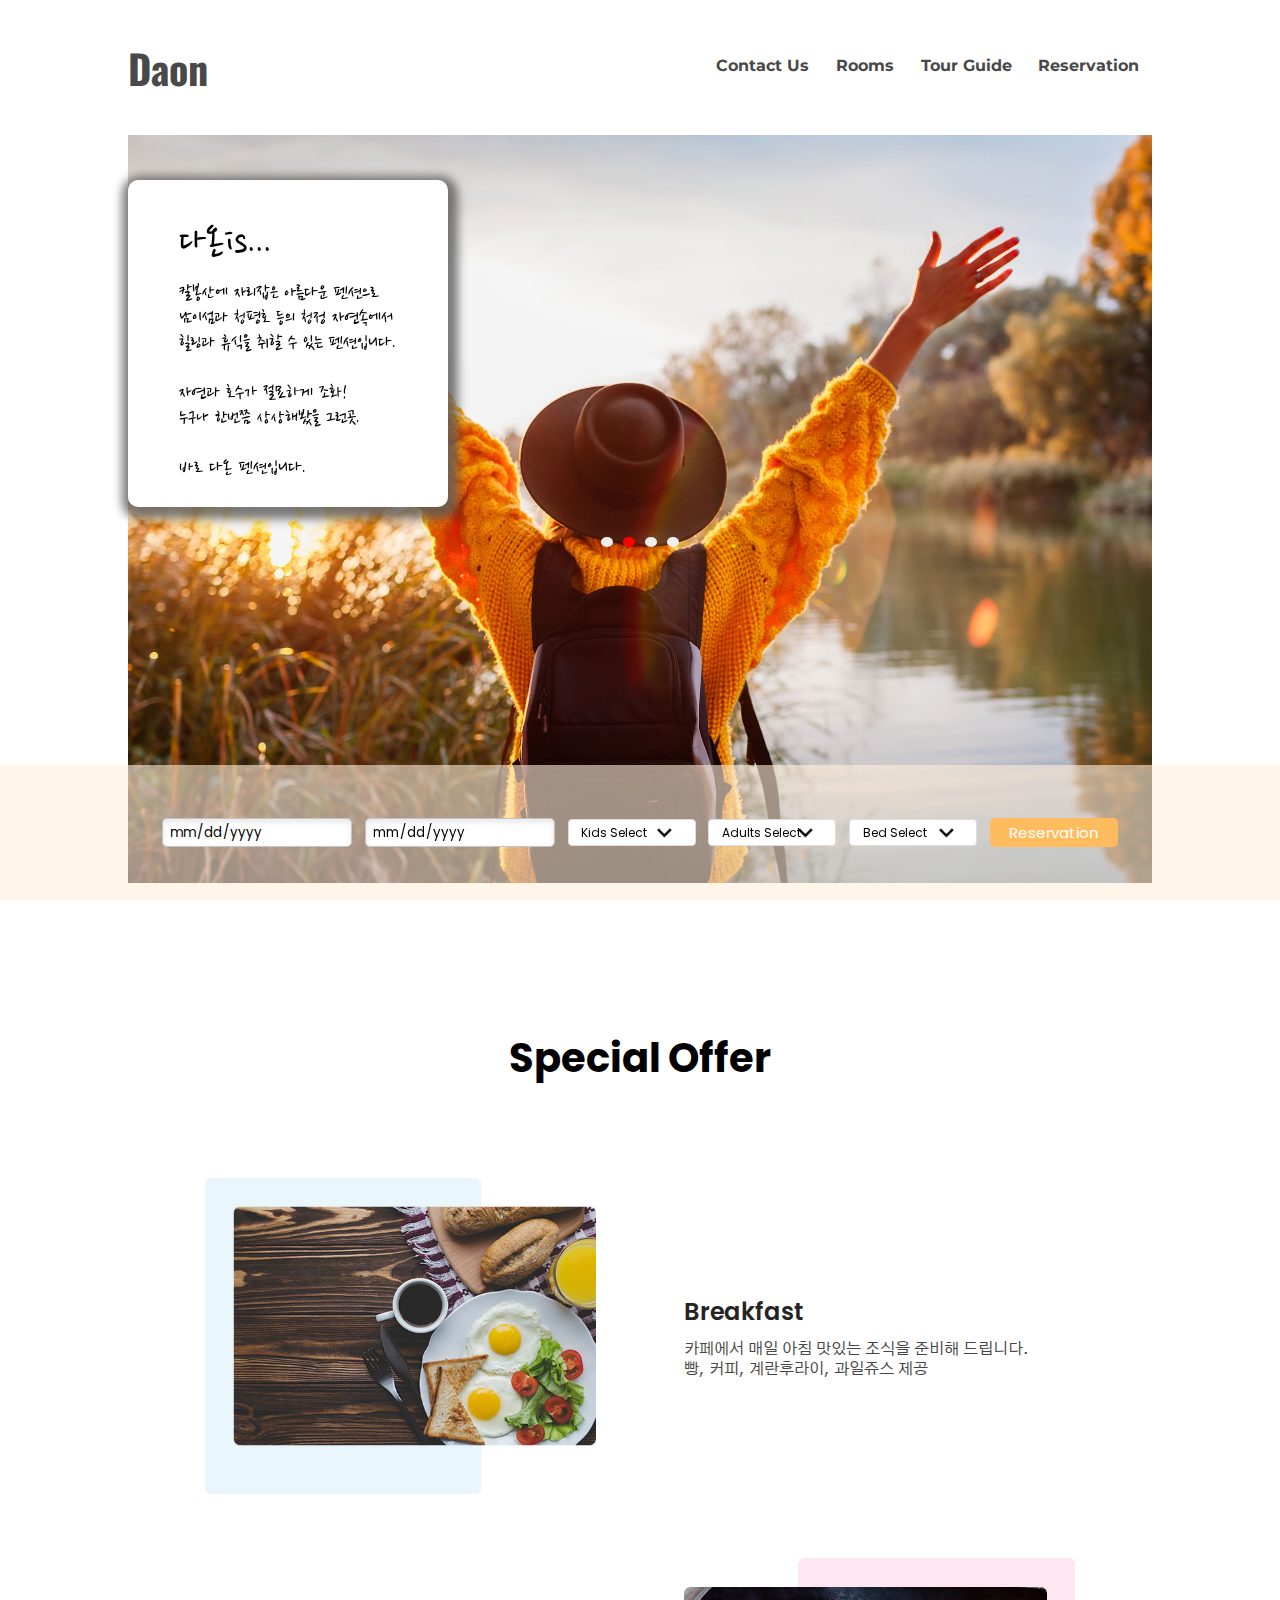
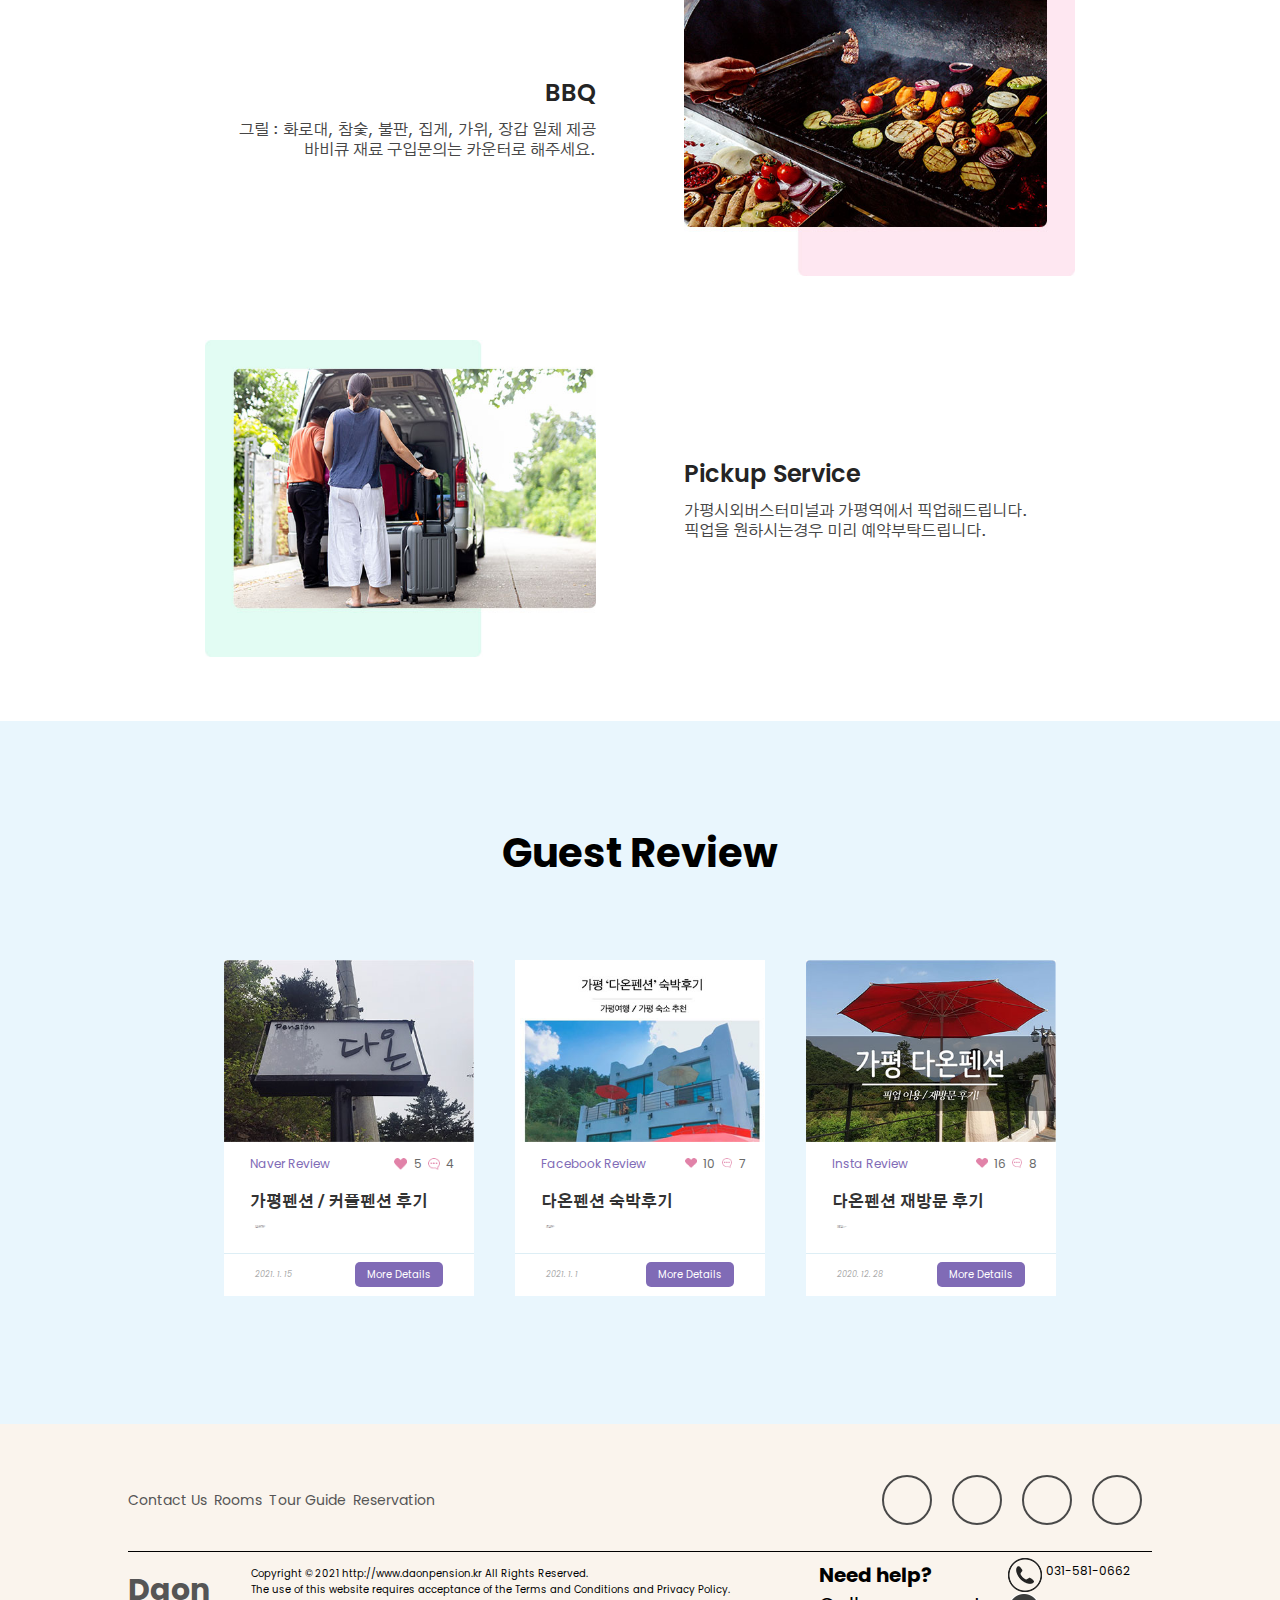
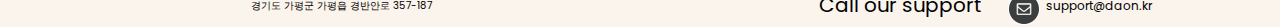
<file: index.html>
<!DOCTYPE html>
<html lang="en">
  <head>
    <meta charset="UTF-8" />
    <meta name="viewport" content="width=device-width, initial-scale=1.0" />
    <meta property="og:url" content="https://iamspecial86.github.io/daon/" />

    <meta property="og:title" content="다온펜션" />

    <meta property="og:description" content="감성 돋는 가평 펜션" />

    <meta property="og:image" content="/img/img_thum01.jpg" />
    <link
      href="imgs/favicon_daon.ico"
      type="image/x-icon"
      rel="shortcut icon"
    />
    <link
      rel="stylesheet"
      href="https://cdnjs.cloudflare.com/ajax/libs/font-awesome/5.15.1/css/all.min.css"
      integrity="sha512-+4zCK9k+qNFUR5X+cKL9EIR+ZOhtIloNl9GIKS57V1MyNsYpYcUrUeQc9vNfzsWfV28IaLL3i96P9sdNyeRssA=="
      crossorigin="anonymous"
    />

    <link href="css/main.css" rel="stylesheet" />
    <script src="https://ajax.googleapis.com/ajax/libs/jquery/3.5.1/jquery.min.js"></script>
    
    <script src="https://code.jquery.com/jquery-2.2.0.min.js"></script>
     <script src="./js/slick.js"></script>
   
   

    <title>Daon Pension</title>
  </head>
  <body>
    <header class="s_head"></header>
    <div class="main_bg">
      <section class="slider">
        <div class="regular">
          <img src="imgs/main_BG.jpg" />
          <img src="imgs/main_BG2.jpg" />
          <img src="imgs/main_BG3.jpg" />
          <img src="imgs/main_BG4.jpg" />         
      </section>

        <div class="main_txt">
          <h2>다온is...</h2>
          <p>
            칼봉산에 자리잡은 아름다운 펜션으로<br />
            남이섬과 청평호 등의 청정 자연속에서<br />
            힐링과 휴식을 취할 수 있는 펜션입니다. <br />
            <br />
            자연과 호수가 절묘하게 조화!<br />
            누구나 한번쯤 상상해봤을 그런곳.<br />
            <br />
            바로 다온 펜션입니다.
          </p>
        </div>
        <div class="rsv">
          <input type="date" name="Departure_Date" id="Departure" />
          <input type="date" name="Arrival_date" id="Arrive" />
          <select class="select_box1">
            <option value="">Kids Select</option>
            <option value="">01</option>
            <option value="">02</option>
            <option value="">03</option>
            <option value="">04</option>
          </select>
          <select class="select_box2">
            <option value="">Adults Select</option>
            <option value="">01</option>
            <option value="">02</option>
            <option value="">03</option>
            <option value="">04</option>
          </select>
          <select class="select_box3">
            <option value="">Bed Select</option>
            <option value="">Double</option>
            <option value="">Twin</option>
          </select>
          <button class="rsv_submit">Reservation</button>
        </div>
      </div>
    </div>

    <section class="section1">
      <h1>Special Offer</h1>
      <div class="sect1_main">
        <figure>
          <img src="imgs/sec1_im1.jpg" alt="offer_img1" />
        </figure>
        <div>
          <h2>Breakfast</h2>
          <p>
            카페에서 매일 아침 맛있는 조식을 준비해 드립니다.<br />
            빵, 커피, 계란후라이, 과일쥬스 제공
          </p>
        </div>
        <figure>
          <img src="imgs/sec1_im2.jpg" alt="offer_img2" />
        </figure>
        <div>
          <h2>BBQ</h2>
          <p>
            그릴 : 화로대, 참숯, 불판, 집게, 가위, 장갑 일체 제공<br />
            바비큐 재료 구입문의는 카운터로 해주세요.
          </p>
        </div>
        <figure>
          <img src="imgs/sec1_im3.jpg" alt="offer_img3" />
        </figure>
        <div>
          <h2>Pickup Service</h2>
          <p>
            가평시외버스터미널과 가평역에서 픽업해드립니다.<br />
            픽업을 원하시는경우 미리 예약부탁드립니다.
          </p>
        </div>
      </div>
    </section>

    <section class="section2">
      <h1>Guest Review</h1>
      <ul class="section2_rv">
        <li class="review_sc">
          <figure><img src="imgs/review1.jpg" alt="review1" /></figure>
          <div class="social_rv">
            <p>Naver Review</p>
            <div class="rv_icon">
              <figure><img src="imgs/icon1.png" alt="icon1" /></figure>
              <figcaption>5</figcaption>
              <figure><img src="imgs/icon2.png" alt="icon2" /></figure>
              <figcaption>4</figcaption>
            </div>
          </div>
          <div class="social_txt">
            <h3>가평펜션 / 커플펜션 후기</h3>
            <p>
              휴가에 남친이랑 왔어요<br />
              후기 검색해보고 왔는데<br />
              만족해서 후기 남겨요
            </p>
          </div>
          <span></span>
          <div>
            <p>2021. 1. 15</p>
            <span><a href="#">More Details</a></span>
          </div>
        </li>
        <li class="review_sc">
          <figure><img src="imgs/review2.jpg" alt="review2" /></figure>
          <div class="social_rv">
            <p>Facebook Review</p>
            <div class="rv_icon">
              <figure><img src="imgs/icon1.png" alt="icon1" /></figure>
              <figcaption>10</figcaption>
              <figure><img src="imgs/icon2.png" alt="icon2" /></figure>
              <figcaption>7</figcaption>
            </div>
          </div>
          <div class="social_txt">
            <h3>다온펜션 숙박후기</h3>
            <p>
              가족 휴가로 왔어요<br />
              사장님도 친절하시고<br />
              아주 만족합니다
            </p>
          </div>
          <span></span>
          <div>
            <p>2021. 1. 1</p>
            <span><a href="#">More Details</a></span>
          </div>
        </li>
        <li class="review_sc">
          <figure><img src="imgs/review3.jpg" alt="review3" /></figure>
          <div class="social_rv">
            <p>Insta Review</p>
            <div class="rv_icon">
              <figure><img src="imgs/icon1.png" alt="icon1" /></figure>
              <figcaption>16</figcaption>
              <figure><img src="imgs/icon2.png" alt="icon2" /></figure>
              <figcaption>8</figcaption>
            </div>
          </div>
          <div class="social_txt">
            <h3>다온펜션 재방문 후기</h3>
            <p>
              재방문했어요<br />
              청결하고 서비스도 좋고<br />
              재방문 만족합니다
            </p>
          </div>
          <span></span>
          <div>
            <p>2020. 12. 28</p>
            <span><a href="#">More Details</a></span>
          </div>
        </li>
      </ul>
    </section>

    <footer></footer>
    <script src="./js/index.js" ></script>
  </body>
</html>
</file>
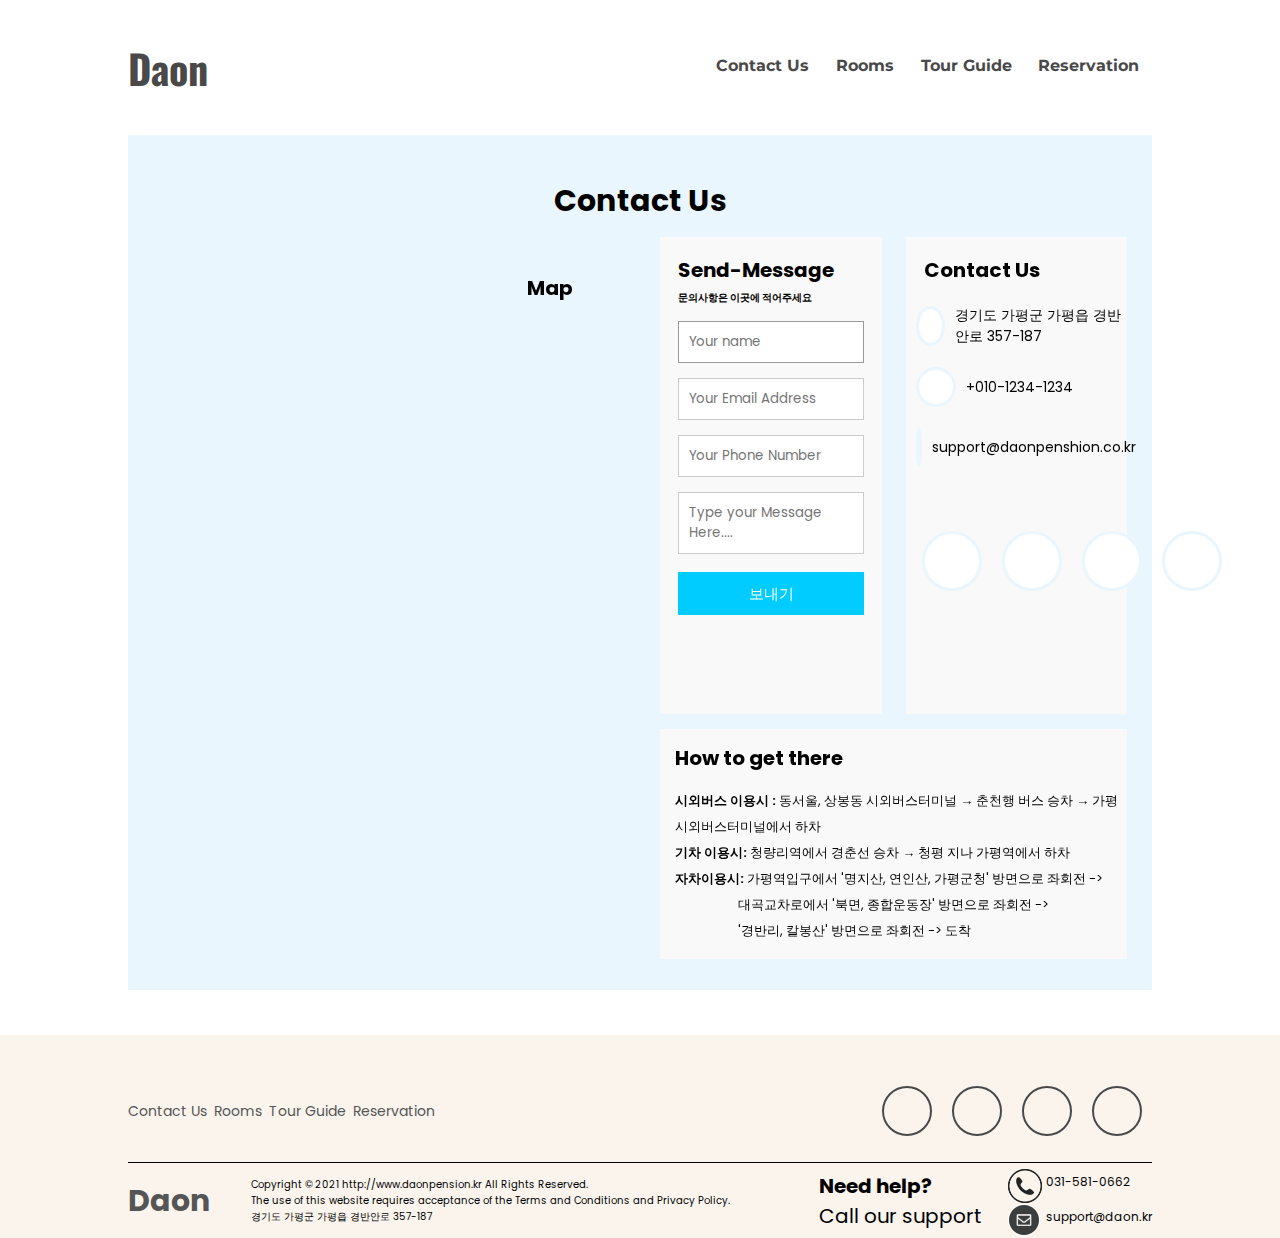
<file: contact.html>
<!DOCTYPE html>
<html lang="en">
  <head>
    <meta charset="UTF-8" />
    <meta name="viewport" content="width=device-width, initial-scale=1.0" />
    <meta property="og:url" content="https://iamspecial86.github.io/daon/" />

    <meta property="og:title" content="다온펜션" />

    <meta property="og:description" content="감성 돋는 가평 펜션" />

    <meta property="og:image" content="/img/img_thum01.jpg" />
    <link href="imgs/favicon_daon.ico" type="image/x-icon" rel="shortcut icon" />
    <link href="imgs/favicon_daon.ico" type="image/x-icon" rel="shortcut icon" />
    <link
      rel="stylesheet"
      href="https://cdnjs.cloudflare.com/ajax/libs/font-awesome/5.15.1/css/all.min.css"
      integrity="sha512-+4zCK9k+qNFUR5X+cKL9EIR+ZOhtIloNl9GIKS57V1MyNsYpYcUrUeQc9vNfzsWfV28IaLL3i96P9sdNyeRssA=="
      crossorigin="anonymous"
    />

    <link href="css/contect.css" rel="stylesheet" />
    <script src="https://ajax.googleapis.com/ajax/libs/jquery/3.5.1/jquery.min.js"></script>

    <title>Daon Pension</title>
  </head>
  <body>
    <header class="s_head"></header>
    <main>
      <section>
        <h1>Contact Us</h1>
        <div>
          <h2>Map</h2>
          <iframe
            src="https://www.google.com/maps/embed?pb=!1m18!1m12!1m3!1d1634556.6541545275!2d126.8073726447457!3d36.854605568462254!2m3!1f0!2f0!3f0!3m2!1i1024!2i768!4f13.1!3m3!1m2!1s0x356327df29408c6f%3A0x69bea081e58fd82!2z64uk7JioIO2OnOyFmA!5e0!3m2!1sko!2skr!4v1611802256873!5m2!1sko!2skr"
            name="google map"
            width="100%"
            height="100%"
            frameborder="0"
            style="border: 0"
            allowfullscreen=""
            aria-hidden="false"
            tabindex="0"
          ></iframe>
        </div>
        <ul>
          <li class="main_message">
            <div class="message_con">
              <form class="contact">
                <h3>Send-Message</h3>
                <h4>문의사항은 이곳에 적어주세요</h4>
                <fieldset>
                  <input placeholder="Your name" type="text" tabindex="1" required autofocus />
                </fieldset>
                <fieldset>
                  <input placeholder="Your Email Address" type="email" tabindex="2" required />
                </fieldset>
                <fieldset>
                  <input placeholder="Your Phone Number" type="tel" tabindex="3" required />
                </fieldset>

                <fieldset>
                  <textarea placeholder="Type your Message Here...." tabindex="4" required></textarea>
                </fieldset>
                <fieldset>
                  <button name="submit" type="submit" id="contact-submit" data-submit="...Sending">보내기</button>
                </fieldset>
              </form>
            </div>
          </li>
          <li class="main_contact">
            <h2>Contact Us</h2>
            <ul class="con_info">
              <li>
                <a href="#"> <i class="fas fa-map-marker-alt"></i></a>경기도 가평군 가평읍 경반안로 357-187
              </li>
              <li>
                <a href="#"><i class="fas fa-phone"></i></a>+010-1234-1234
              </li>
              <li>
                <a href="#"><i class="fas fa-comments"></i></a>support@daonpenshion.co.kr
              </li>
            </ul>
            <ul class="con_sns2">
              <li>
                <a href="#"> <i class="fab fa-facebook-f"></i></a>
              </li>
              <li>
                <a href="#"> <i class="fab fa-twitter"></i></a>
              </li>
              <li>
                <a href="#"> <i class="fab fa-instagram"></i></a>
              </li>
              <li>
                <a href="#"><i class="fab fa-line"></i></a>
              </li>
            </ul>
          </li>
          <li class="main_howto">
            <h3>How to get there</h3>
            <strong>시외버스 이용시 : </strong>동서울, 상봉동 시외버스터미널 → 춘천행 버스 승차 → 가평
            시외버스터미널에서 하차<br /><strong>기차 이용시: </strong>청량리역에서 경춘선 승차 → 청평 지나 가평역에서
            하차<br /><strong>자차이용시: </strong>가평역입구에서 '명지산, 연인산, 가평군청' 방면으로 좌회전 -><br />
            &nbsp;&nbsp;&nbsp;&nbsp;&nbsp;&nbsp;&nbsp;&nbsp;&nbsp;&nbsp;&nbsp;&nbsp;&nbsp;&nbsp;&nbsp;&nbsp;&nbsp;&nbsp;&nbsp;&nbsp;
            대곡교차로에서 '북면, 종합운동장' 방면으로 좌회전 -><br />
            &nbsp;&nbsp;&nbsp;&nbsp;&nbsp;&nbsp;&nbsp;&nbsp;&nbsp;&nbsp;&nbsp;&nbsp;&nbsp;&nbsp;&nbsp;&nbsp;&nbsp;&nbsp;&nbsp;&nbsp;
            '경반리, 칼봉산' 방면으로 좌회전 -> 도착
          </li>
        </ul>
      </section>
    </main>

    <footer></footer>
    <script src="./js/contact.js"></script>
  </body>
</html>
</file>
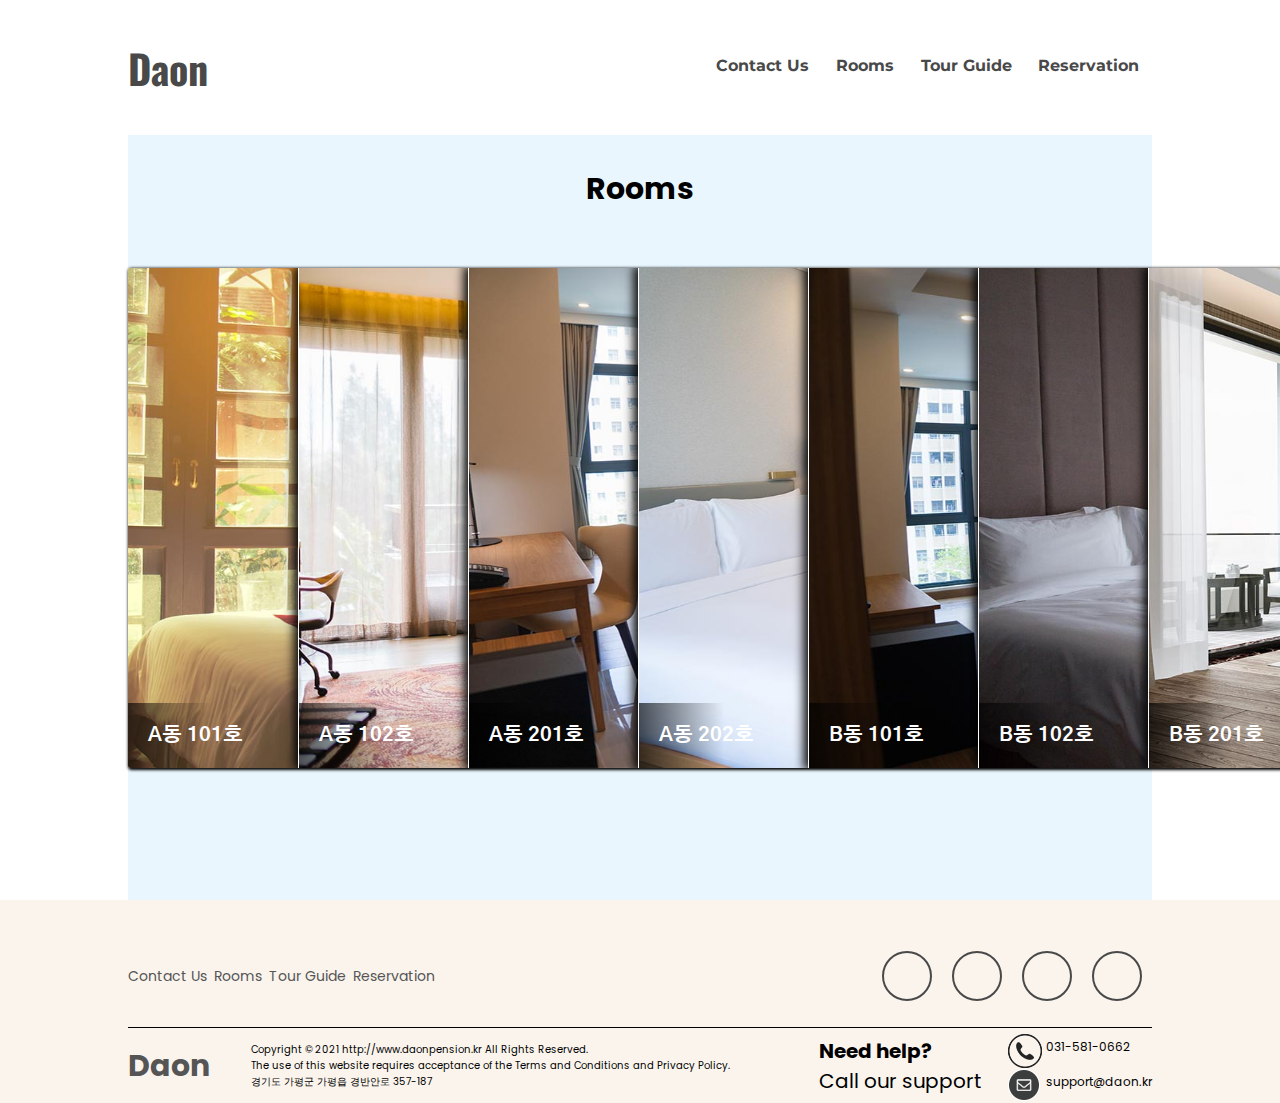
<file: room.html>
<!DOCTYPE html>
<html lang="en">
  <head>
    <meta charset="UTF-8" />
    <meta name="viewport" content="width=device-width, initial-scale=1.0" />
    <meta property="og:url" content="https://iamspecial86.github.io/daon/" />

    <meta property="og:title" content="다온펜션" />

    <meta property="og:description" content="감성 돋는 가평 펜션" />

    <meta property="og:image" content="/img/img_thum01.jpg" />
    <link href="imgs/favicon_daon.ico" type="image/x-icon" rel="shortcut icon" />
    <link
      rel="stylesheet"
      href="https://cdnjs.cloudflare.com/ajax/libs/font-awesome/5.15.1/css/all.min.css"
      integrity="sha512-+4zCK9k+qNFUR5X+cKL9EIR+ZOhtIloNl9GIKS57V1MyNsYpYcUrUeQc9vNfzsWfV28IaLL3i96P9sdNyeRssA=="
      crossorigin="anonymous"
    />

    <link href="css/room.css" rel="stylesheet" />
    <script src="https://ajax.googleapis.com/ajax/libs/jquery/3.5.1/jquery.min.js"></script>

    <script src="https://code.jquery.com/jquery-2.2.0.min.js"></script>
    <script src="./js/slick.js"></script>

    <title>Daon Pension</title>
  </head>
  <body>
    <header class="s_head"></header>
    <main>
      <div class="roomimage_wrapper">
        <h2>Rooms</h2>
        <ul class="rooms">
          <!--   <li>
            <span>A동 101호</span>
            <img src="imgs/room1.jpg" alt="room1" />
          </li>

          <li>
            <span>A동 102호</span>
            <img src="imgs/room2.jpg" alt="room2" />
          </li>

          <li>
            <span>A동 201호</span>
            <img src="imgs/room3.jpg" alt="room3" />
          </li>

          <li>
            <span>A동 202호</span>
            <img src="imgs/room4.jpg" alt="room4" />
          </li>

          <li>
            <span>B동 101호</span>
            <img src="imgs/room5.jpg" alt="room5" />
          </li>

          <li>
            <span>B동 102호</span>
            <img src="imgs/room6.jpg" alt="room6" />
          </li>

          <li>
            <span>B동 201호</span>
            <img src="imgs/room7.jpg" alt="room7" />
          </li>

          <li>
            <span>B동 202호</span>
            <img src="imgs/room8.jpg" alt="room8" />
          </li> -->
        </ul>
      </div>
      <div class="calldata"></div>
      <!-- <div class="roominfo" id="">
       <ul class="popup">
        <li class="popup_json">
          <div class="menu-wrapper2">
            <div class="hamburger-menu2"></div>
          </div>
          <div class="popup_json_title">
            <span>Room Info</span>
            <span>A동 101호</span>
          </div>
          <div class="popup_all_wrapper">
            <div = class="slider_wrapper">
              <section class="slider">
              <div class="regular">
                <img src="imgs/room_a101_image1.jpg" />
                <img src="imgs/room_a101_image2.jpg" />
                <img src="imgs/room_a101_image3.jpg" />
                           
              </section>
            </div>
            <div class="popup_all_not_slider_wrapper">
              <div class="properties">
                <span>PROPERTIES</span>
                <ul>
                  <li>BED : 1 Double / ACCOMMODATES : 2</li>
                  <li>침대 : 더블 1개 / 수용 인원 : 2명  (최대수용 3명, 추가요금 있음)</li>
                </ul>
              </div>
              <div class="amenities">
                <span>COMMON AMENITIES</span>
                <figure>
                  <img src="imgs/room_amenities.png" alt="">
                </figure>
              </div>
              <div class="checkin">
                <span>CHECK IN & OUT</span>
                <ul>
                  <li>
                    <span>Check-in : from 03:00 pm ~ 11:00 pm</span>
                    <span>Check-out : until 11:00 am</span>
                    <p>
                      - Please inform us in advance in case you arrive late or later than 11:00 pm.<br>
                      - Please inform us in advance for early check-in and late check-out.
                    </p>
                  </li>
                  <li>
                    <span>체크인 : 오후 3시 ~ 오후 11시</span>
                    <span>체크아웃 : 오전 11시 까지</span>
                    <p>
                      - 오후 11시 이후에 도착할 경우 미리 연락주세요.<br>
                      - 체크인이나 체크아웃 시간에 변동이 필요하신 경우에도 연락 부탁드립니다.
                    </p>
                  </li>
                </ul>
              </div>
              <div class="noticeinfo">
                <span>NOTICE</span>
                <ul>
                  <li><button>VIEW NOTICE</button></li>
                  <li>We will not be held responsible for any disadvantages caused by not knowing this notice.<br>
                    공지를 반드시 읽어주세요! 공지 사항을 숙지하지 않아 발생한 사건에 대해 책임지지 않습니다.</li>
                </ul>
              </div>
          </div>
          </div>
        </li>
      </ul>
      </div> -->
    </main>
    <footer></footer>
    <script src="./js/room.js"></script>
  </body>
</html>
</file>
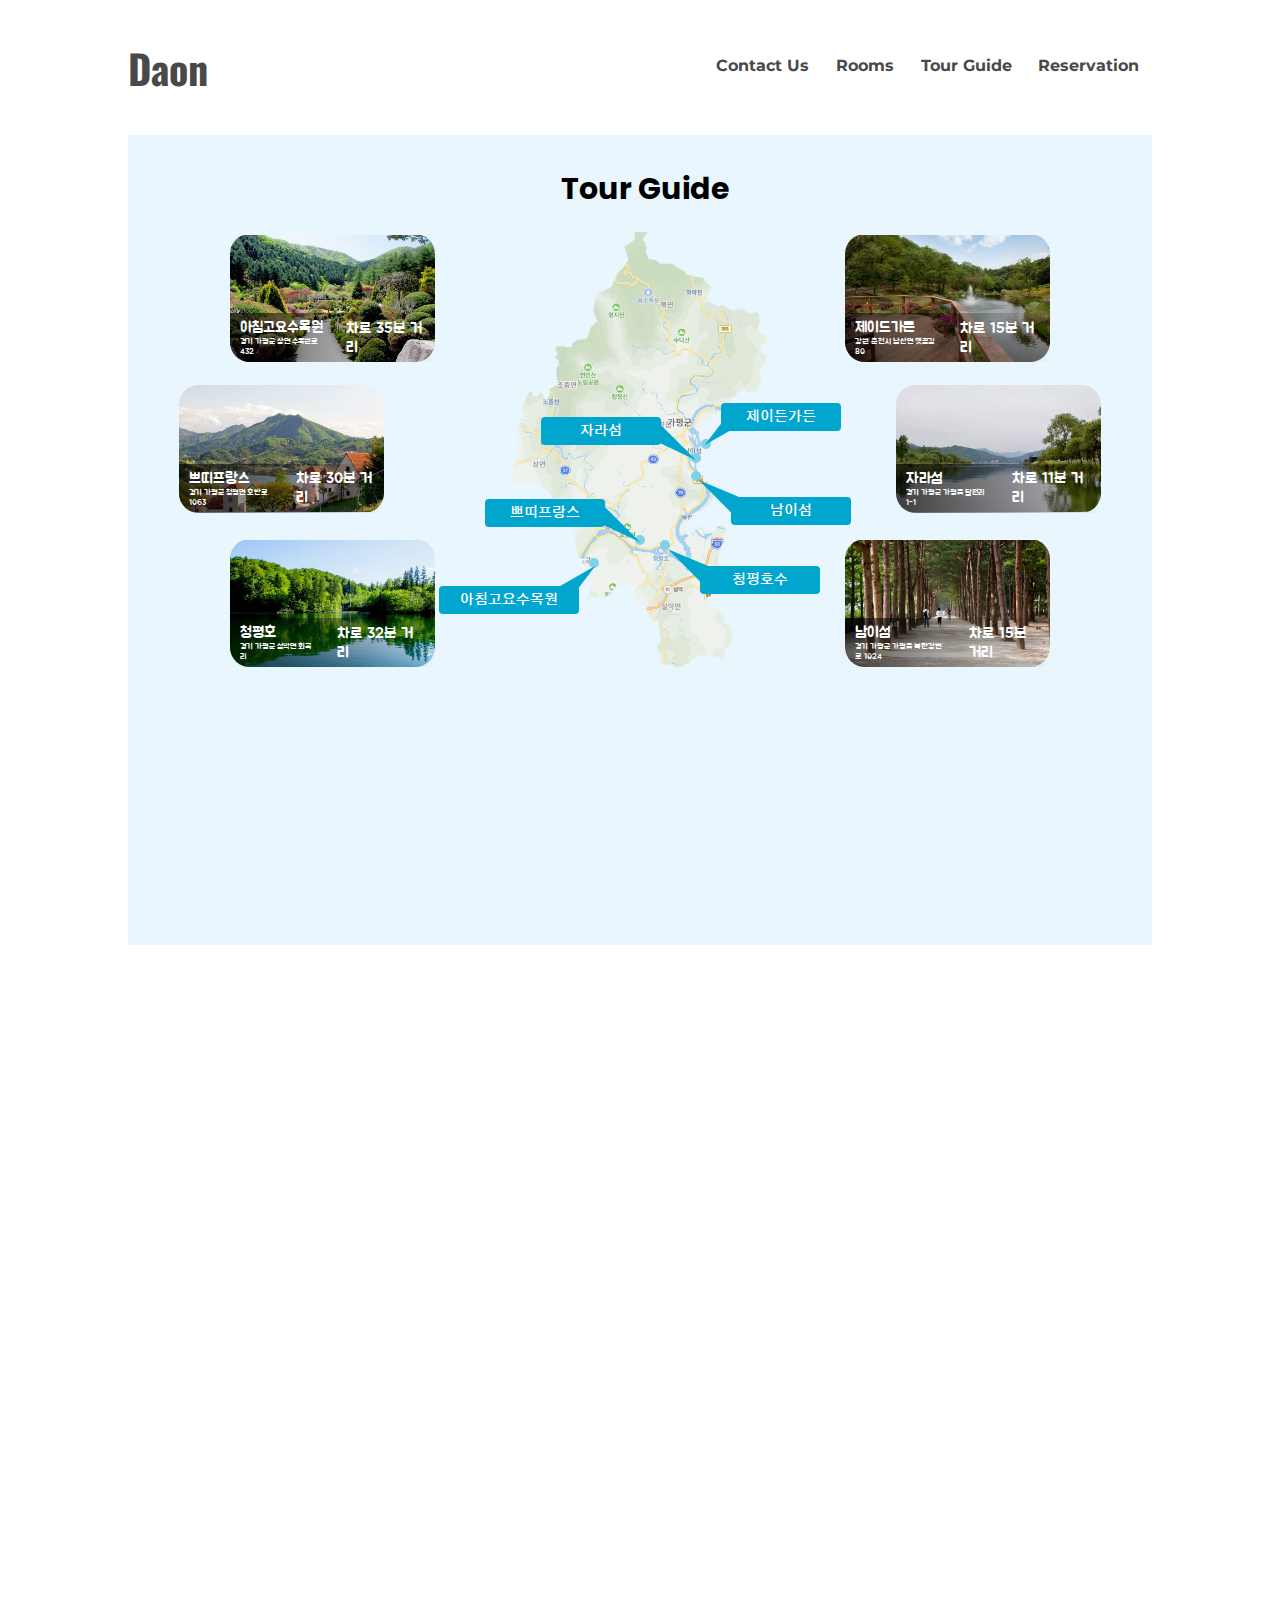
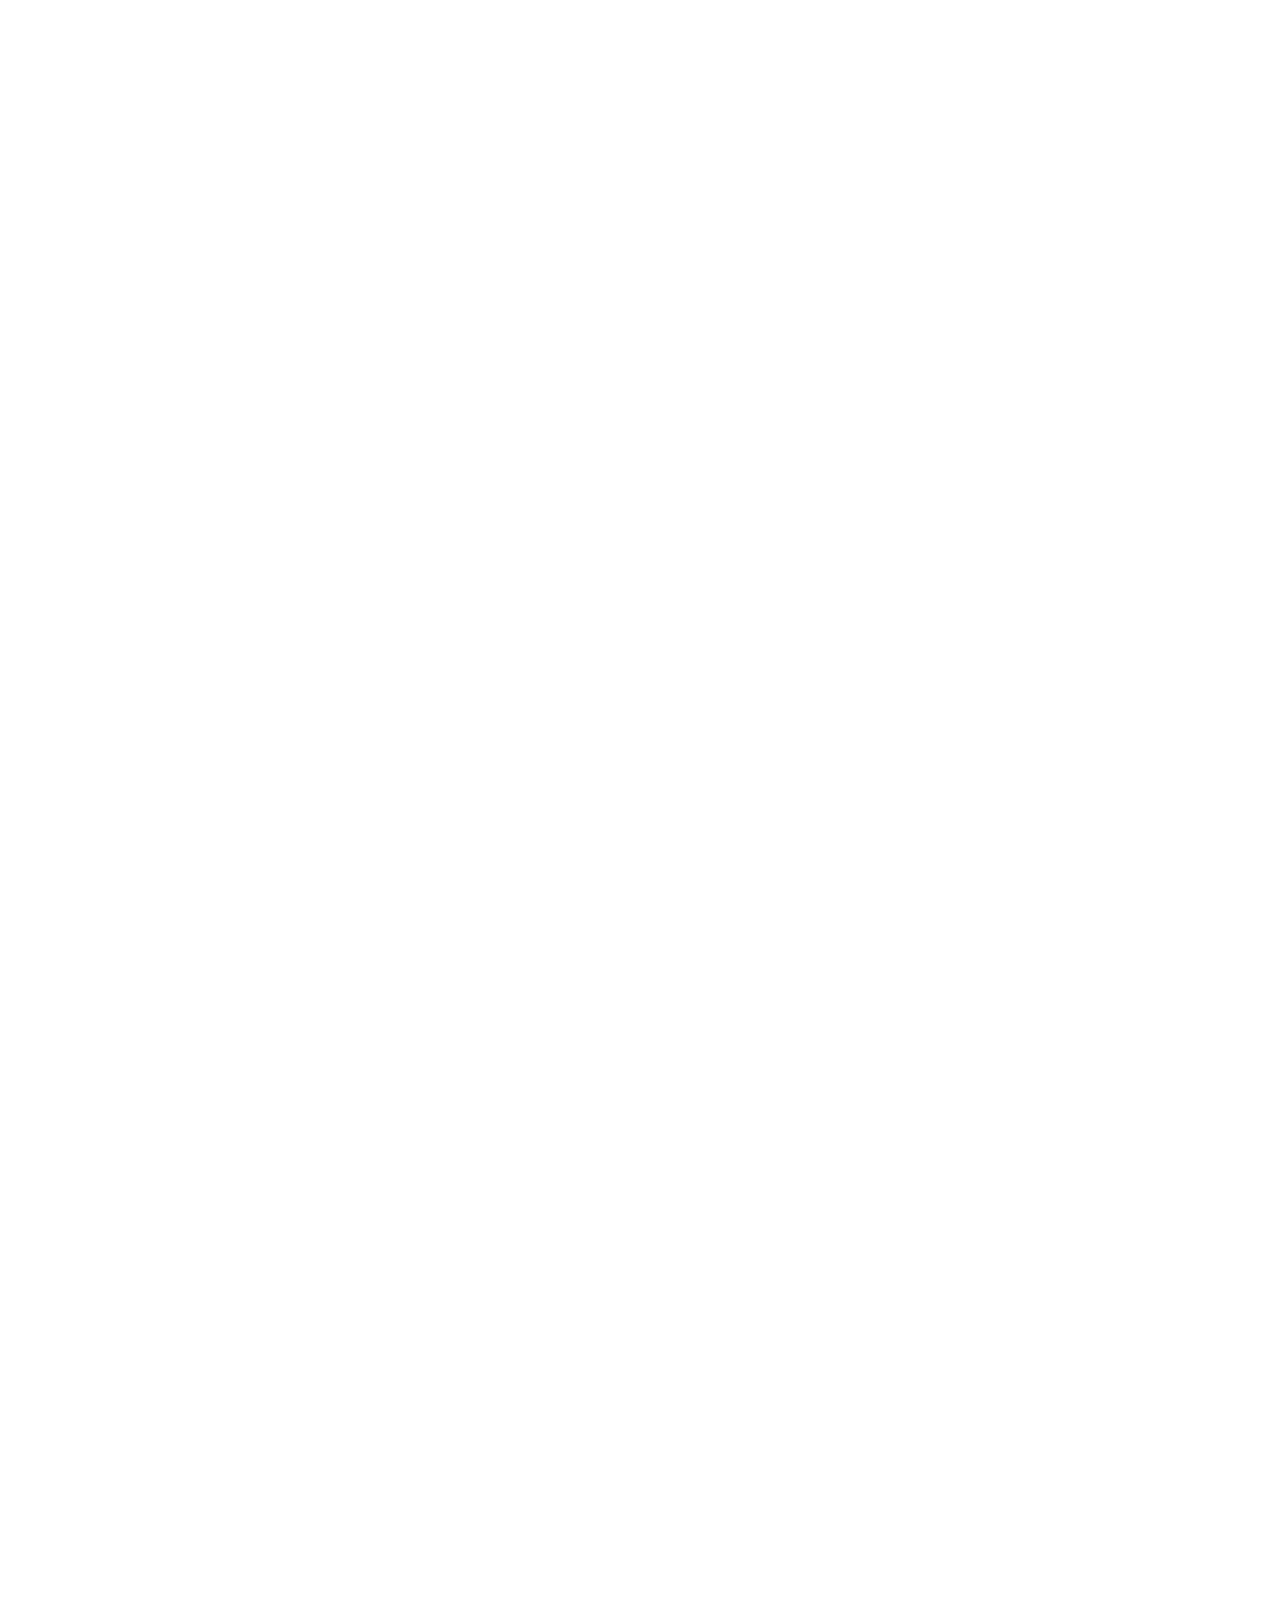
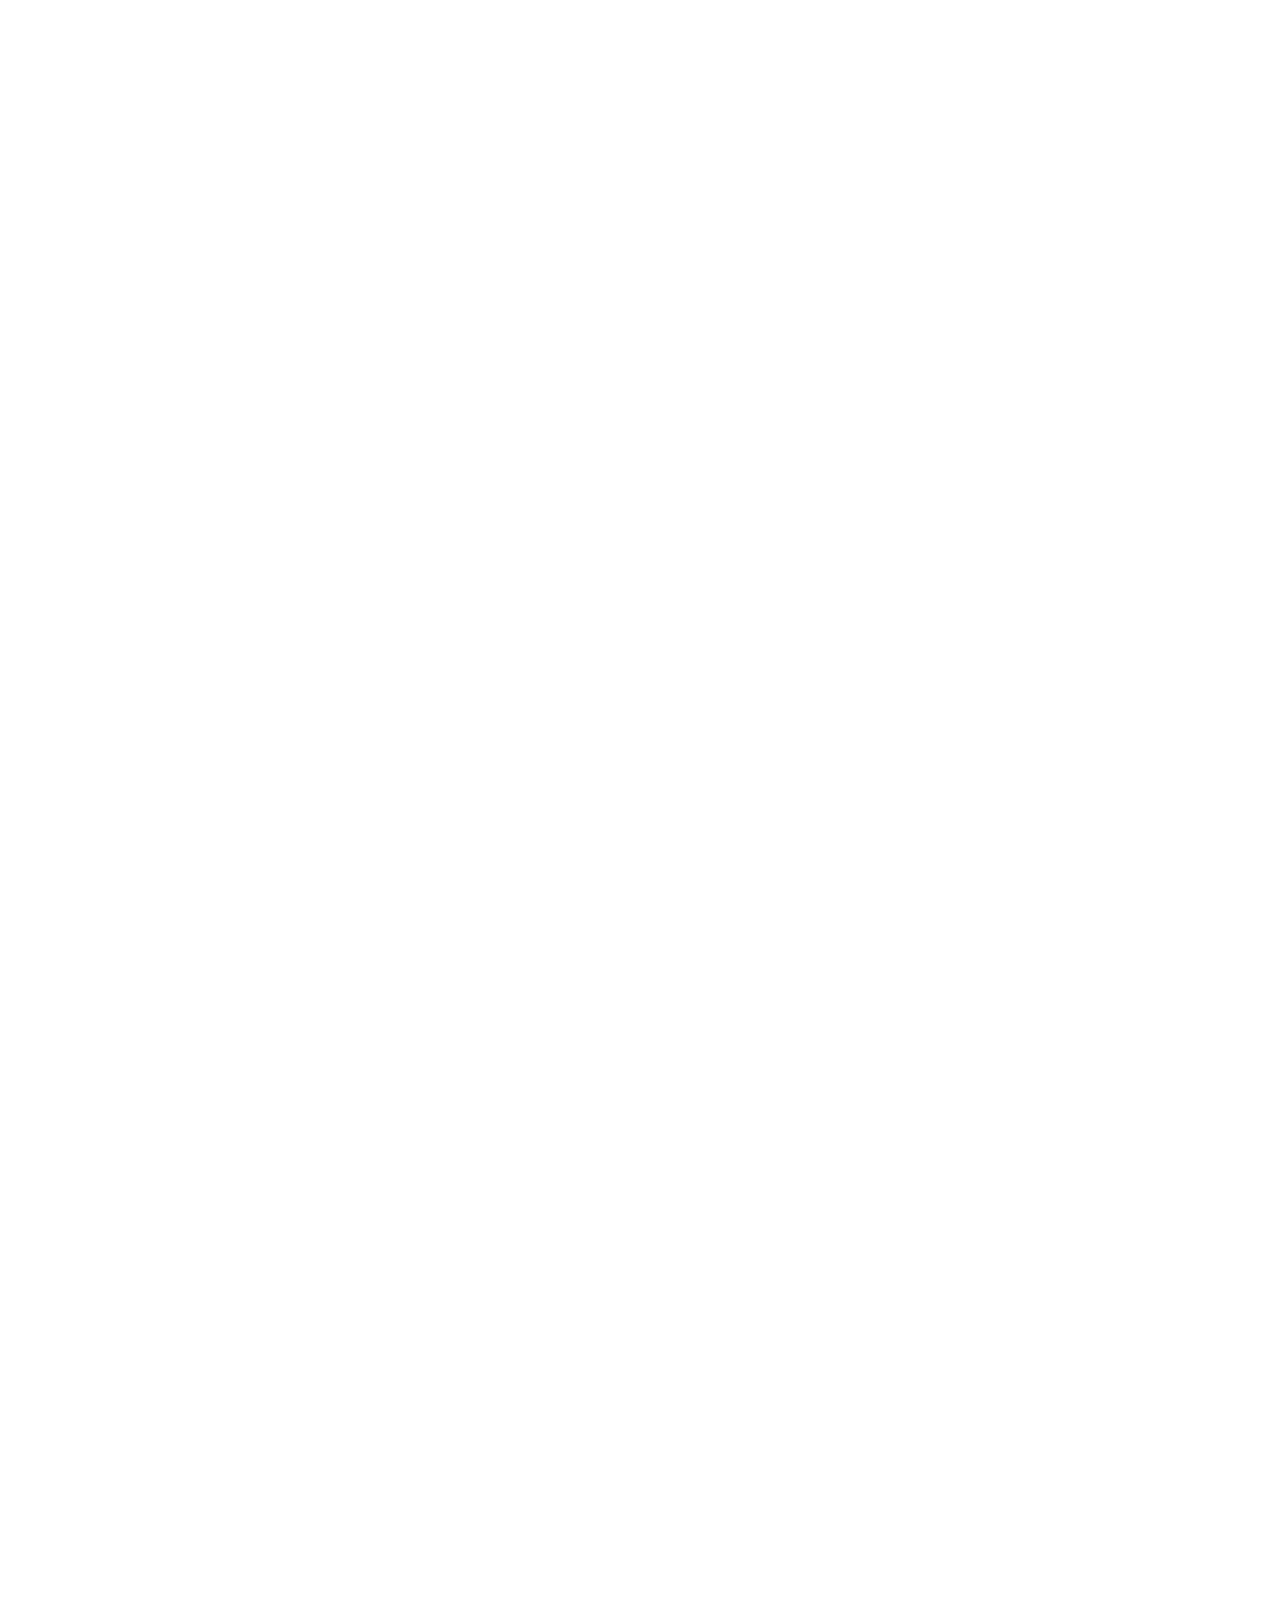
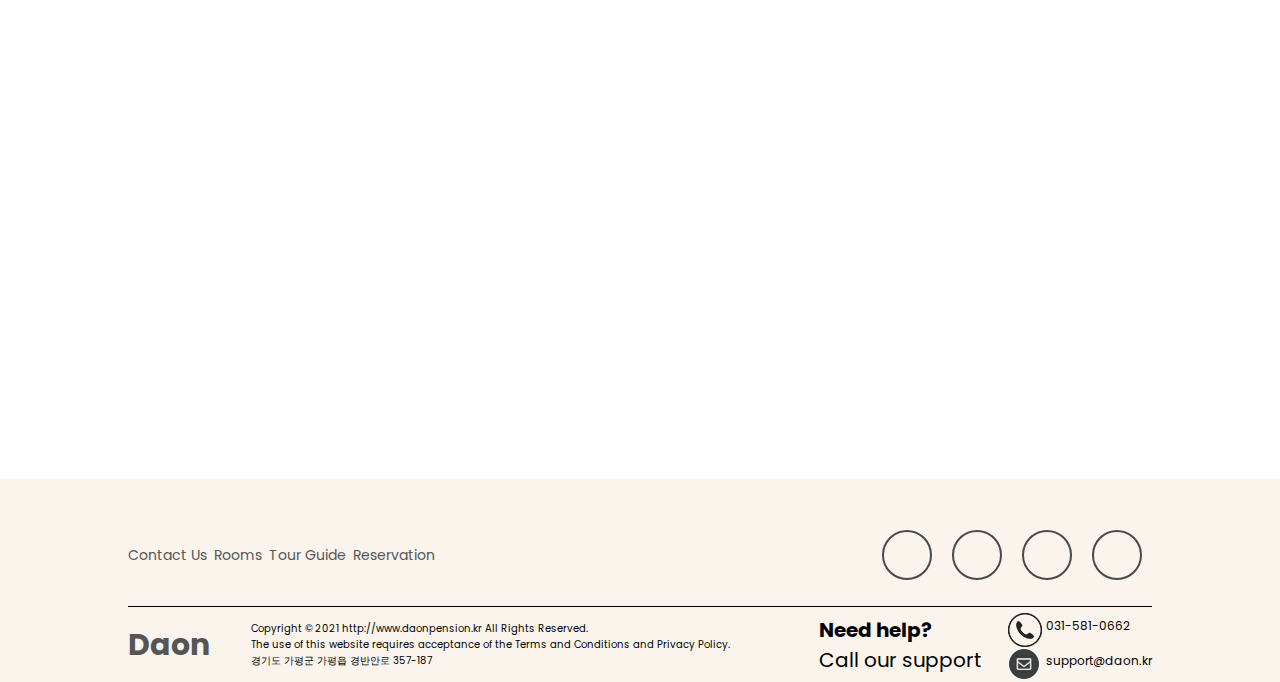
<file: tour.html>
<!DOCTYPE html>
<html lang="en">
  <head>
    <meta charset="UTF-8" />
    <meta name="viewport" content="width=device-width, initial-scale=1.0" />
    <meta property="og:url" content="https://iamspecial86.github.io/daon/" />

    <meta property="og:title" content="다온펜션" />

    <meta property="og:description" content="감성 돋는 가평 펜션" />

    <meta property="og:image" content="/img/img_thum01.jpg" />
    <link href="imgs/favicon_daon.ico" type="image/x-icon" rel="shortcut icon" />
    <link
      rel="stylesheet"
      href="https://cdnjs.cloudflare.com/ajax/libs/font-awesome/5.15.1/css/all.min.css"
      integrity="sha512-+4zCK9k+qNFUR5X+cKL9EIR+ZOhtIloNl9GIKS57V1MyNsYpYcUrUeQc9vNfzsWfV28IaLL3i96P9sdNyeRssA=="
      crossorigin="anonymous"
    />

    <link href="css/tour.css" rel="stylesheet" />
    <script src="https://ajax.googleapis.com/ajax/libs/jquery/3.5.1/jquery.min.js"></script>

    <script src="https://code.jquery.com/jquery-2.2.0.min.js"></script>
    <script src="./js/slick.js"></script>

    <title>Daon Pension</title>
  </head>
  <body>
    <header class="s_head"></header>
    <main>
      <aside>
        <a href="#" class="scroll_top_el"><i class="fas fa-arrow-alt-circle-up"></i></a>
      </aside>
      <div class="map">
        <h2>Tour Guide</h2>
        <div>
          <ul>
            <li class="tour_map">
              <img src="imgs/tour_map.png" alt="tour_map" />
            </li>
            <li class="marker-bottom-middle">
              <div class="dot"></div>
              <div class="pulse"></div>
              <div class="label-btm">쁘띠프랑스</div>
              <div class="arrow-btm-middle"></div>
            </li>
            <li class="marker-bottom-right">
              <div class="dot"></div>
              <div class="pulse"></div>
              <div class="label-btr">청평호수</div>
              <div class="arrow-btm-right"></div>
            </li>
            <li class="marker-bottom-left">
              <div class="dot"></div>
              <div class="pulse"></div>
              <div class="label-btl">아침고요수목원</div>
              <div class="arrow-btm-left"></div>
            </li>
            <li class="marker-top-middle">
              <div class="dot"></div>
              <div class="pulse"></div>
              <div class="label-tm">남이섬</div>
              <div class="arrow-top-middle"></div>
            </li>
            <li class="marker-top-left">
              <div class="dot"></div>
              <div class="pulse"></div>
              <div class="label-tl">자라섬</div>
              <div class="arrow-top-left"></div>
            </li>
            <li class="marker-top-right">
              <div class="dot"></div>
              <div class="pulse"></div>
              <div class="label-tr">제이든가든</div>
              <div class="arrow-top-right"></div>
            </li>
          </ul>
          <ul class="map_info">
            <li class="map-top-left">
              <a href="topLeft"><i class="fas fa-search"></i></a>
              <ul>
                <li>
                  <h3>아침고요수목원</h3>
                  <p>경기 가평군 상면 수목원로 432</p>
                </li>
                <li>차로 35분 거리</li>
              </ul>
            </li>
            <li class="map-middle-left">
              <a href="middleLeft"><i class="fas fa-search"></i></a>
              <ul>
                <li>
                  <h3>쁘띠프랑스</h3>
                  <p>경기 가평군 청평면 호반로 1063</p>
                </li>
                <li>차로 30분 거리</li>
              </ul>
            </li>
            <li class="map-bottom-left">
              <a href="bottomLeft"><i class="fas fa-search"></i></a>
              <ul>
                <li>
                  <h3>청평호</h3>
                  <p>경기 가평군 설악면 회곡리</p>
                </li>
                <li>차로 32분 거리</li>
              </ul>
            </li>
            <li class="map-top-right">
              <a href="topRight"><i class="fas fa-search"></i></a>
              <ul>
                <li>
                  <h3>제이드가든</h3>
                  <p>강원 춘천시 남산면 햇골길 80</p>
                </li>
                <li>차로 15분 거리</li>
              </ul>
            </li>
            <li class="map-middle-right">
              <a href="middleRight"><i class="fas fa-search"></i></a>
              <ul>
                <li>
                  <h3>자라섬</h3>
                  <p>경기 가평군 가평읍 달전리 1-1</p>
                </li>
                <li>차로 11분 거리</li>
              </ul>
            </li>
            <li class="map-bottom-right">
              <a href="bottomRight"><i class="fas fa-search"></i></a>
              <ul>
                <li>
                  <h3>남이섬</h3>
                  <p>경기 가평군 가평읍 북한강변로 1024</p>
                </li>
                <li>차로 15분 거리</li>
              </ul>
            </li>
          </ul>
        </div>
      </div>
      <div class="information">
        <!-- <section class="slider">
            <div class="regular">
              <img src="imgs/main_BG.jpg" />
              <img src="imgs/main_BG2.jpg" />
              <img src="imgs/main_BG3.jpg" />
              <img src="imgs/main_BG4.jpg" />            
          </section>

            <ul class="ttl_info">
              <li>
                <h3>아침고요수목원</h3>
                <p>경기 가평군 상면 수목원로 432</p>
              </li>
              <li>차로 35분 거리</li>
            </ul>
            <div class="ttlinfo">
              넓디 넓은 잔디밭, 숲 속 오솔길, 보트타기, 자작나무가 늘어선 강변
              한 켠의<br />
              눈썰매장 등등 낭만이 가득 밴 데이트 코스들이 발길 닿는 곳,<br />
              눈길가는 곳마다 이어진다. 낭만열차, 도깨비성, 모노레일, 회전목마
              등<br />
              다양한 유희시설 또한 동심의 세계로 안내한다. 남이섬 선착장에서
              도선을 타면 <br />10분만에 건너간다. 남이섬은 잔잔한 호수같은
              북한강 물줄기 위에 떠있는 섬이다.
            </div> -->
      </div>
    </main>

    <footer></footer>
    <script src="./js/tour.js"></script>
  </body>
</html>
</file>
<file: css/main.css>
@charset 'utf-8';

@import url("common.css");

/* header */

.s_head {
  width: 80%;
  display: flex;
  justify-content: space-between;
  align-items: center;
  padding: 2vw 0;
  height: 15vh;
  margin: 0 auto;
}
.s_head h2 a {
  font-family: "Oswald", sans-serif;
  font-size: 4rem;
  color: #494949;
}
.s_head > ul {
  display: flex;
  justify-content: space-between;
  align-self: center;
}
.nav {
  width: 70%;
  text-align: right;
}
.nav a {
  display: block;
  padding: 0 1vw;
  line-height: inherit;
  cursor: pointer;
}
.nav_menu {
  line-height: 4rem;
  font-weight: bold;
}
.nav_menu-item {
  display: inline-block;
  position: relative;
}
.nav_menu-item:hover {
  background-color: #ffbc5e;
}
.nav_menu-item:hover .nav_submenu {
  display: block;
}
.nav_submenu {
  font-weight: 300;
  text-transform: none;
  display: none;
  position: absolute;
  width: 100%;
  background-color: #ffbc5e;
  z-index: 99;
}
.nav_submenu-item:hover {
  background: rgba(0, 0, 0, 0.1);
}
.m_txt2 {
  font-family: "Gothic A1", sans-serif;
  color: #494949;
  text-align: center;
  font-size: 1.4rem;
}

.m_txt {
  color: #494949;
  font-family: "Montserrat", sans-serif;
  font-size: 1.6rem;
}

/* main bg */
.main_bg {
  width: 80%;
  margin: 0 auto;
}

.slider {
  width: 100%;
  height: 85vh;
  position: relative;
  overflow: hidden;
}

/* Slider */
.slick-slider
{
    position: relative;

    display: block;
    box-sizing: border-box;

    -webkit-user-select: none;
       -moz-user-select: none;
        -ms-user-select: none;
            user-select: none;

    -webkit-touch-callout: none;
    -khtml-user-select: none;
    -ms-touch-action: pan-y;
        touch-action: pan-y;
    -webkit-tap-highlight-color: transparent;
}

.slick-list
{
    position: relative;

    display: block;
    overflow: hidden;

    margin: 0;
    padding: 0;
}
.slick-list:focus
{
    outline: none;
}
.slick-list.dragging
{
    cursor: pointer;
    cursor: hand;
}

.slick-slider .slick-track,
.slick-slider .slick-list
{
    -webkit-transform: translate3d(0, 0, 0);
       -moz-transform: translate3d(0, 0, 0);
        -ms-transform: translate3d(0, 0, 0);
         -o-transform: translate3d(0, 0, 0);
            transform: translate3d(0, 0, 0);
}

.slick-track
{
    position: relative;
    top: 0;
    left: 0;

    display: block;
    margin-left: auto;
    margin-right: auto;
}
.slick-track:before,
.slick-track:after
{
    display: table;

    content: '';
}
.slick-track:after
{
    clear: both;
}
.slick-loading .slick-track
{
    visibility: hidden;
}

.slick-slide
{
    display: none;
    float: left;

    height: 100%;
    min-height: 1px;
}
[dir='rtl'] .slick-slide
{
    float: right;
}
.slick-slide img
{
    display: block;
}
.slick-slide.slick-loading img
{
    display: none;
}
.slick-slide.dragging img
{
    pointer-events: none;
}
.slick-initialized .slick-slide
{
    display: block;
}
.slick-loading .slick-slide
{
    visibility: hidden;
}
.slick-vertical .slick-slide
{
    display: block;

    height: auto;

   
}
.slick-arrow.slick-hidden {
    display: none;
}


.slick-prev{
   position:absolute;
   left:5%; top:50%;
   border-radius: 100%;
  background: none;
  outline: none;
  border:none;
   width:60px;
   height:60px;
   z-index:10;
   color:#ffbc5e;
   font-size: 35px;
   /* box-shadow: 0.2rem 0.4rem 1rem 0.8rem rgba(224, 224, 224, 0.4) */
   
}
.slick-next{
    position:absolute;
    right:5%; top:50%;
    border-radius: 100%;
    background: none;
    outline: none;
    border:none;
    width:60px;
    height:60px;
    z-index:10;
    color:#ffbc5e;
    font-size: 35px;
   /*  box-shadow: 0.2rem 0.4rem 1rem 0.8rem rgba(224, 224, 224, 0.4) */

}


.slick-dots{text-align: center; position:absolute; left:50%; bottom:45%; z-index: 10; transform:translate(-50%, 0)}
.slick-dots li{display: inline-block; }
.slick-dots li button{font-size: 0; width:10px; height:10px; border-radius: 100%; border:none;margin:0 5px;outline-style:none;}
.slick-active button{
    background:#f00;
    
}



/* 메인 텍스트 */
.main_txt {
  background: #fff;
  position: absolute;
  left: 10%;
  top: 20%;
  width: 25%;
  padding: 2vw 2vw;
  border-radius: 1rem;
  box-shadow: 0.2rem 0.4rem 1rem 0.8rem rgba(90, 90, 90, 0.8);
  z-index: 3;
}
.main_txt h2 {
  font-family: "Nanum Pen Script", cursive;
  font-size: 4rem;
  font-weight: normal;
  padding: 1vw 0 0 2vw;
}
.main_txt p {
  font-family: "Nanum Pen Script", cursive;
  font-size: 2rem;
  font-weight: normal;
  padding: 1vw 0 0 2vw;
}
/* reservation */
.rsv {
  background: rgba(255, 239, 217, 0.6);
  width: 100%;
  height: 15vh;
  position: absolute;
  left: 0;
  bottom: 0;
  display: flex;
  align-items: center;
  justify-content: center;
  z-index: 3;
}
[type="date"] {
  background: #fff
    url(https://cdn1.iconfinder.com/data/icons/cc_mono_icon_set/blacks/16x16/calendar_2.png)
    97% 50% no-repeat;
}
[type="date"]::-webkit-inner-spin-button {
  display: none;
}
[type="date"]::-webkit-calendar-picker-indicator {
  opacity: 0;
}
.rsv > input {
  border: 1px solid #c4c4c4;
  border-radius: 0.5rem;
  background-color: #fff;
  padding: 0.2vw 0.5vw;
  box-shadow: inset 0 3px 6px rgba(0, 0, 0, 0.1);
  width: 19rem;
  margin-right: 1vw;
}
.rsv > select {
  width: 10%;
  padding: 0.3vw 1vw;
  border: 1px solid #ddd;
  background: #fff url("../imgs/selectbox_arrow.png") no-repeat 95% 50%;
  background-size: 4rem;
  border-radius: 0.4rem;
  box-sizing: border-box;
  -webkit-appearance: none;
  -moz-appearance: none;
  appearance: none;
  font-size: 1.2rem;
  color: #000;

  outline: none;
  margin-right: 1vw;
}
.rsv_submit {
  width: 10%;
  background: #ffbc5e;
  color: #fff;
  text-align: center;
  text-decoration: none;
  font-size: 1.5rem;
  cursor: pointer;
  border: none;
  border-radius: 0.5rem;
  padding: 0.2vw 0;
}

/* section-special offer */

.section1 h1 {
  font-size: 4rem;
  font-weight: bold;
  margin: 10vw 0 7vw 0;
  text-align: center;
}
.sect1_main {
  width: 68%;
  margin: 0 auto;
  display: flex;
  flex-wrap: wrap;
  justify-content: space-between;
}
.sect1_main figure {
  width: 45%;
  padding-bottom: 5vw;
}
.sect1_main figure img {
  width: 100%;
}
.sect1_main div {
  display: flex;
  flex-direction: column;
  justify-content: center;
  width: 45%;
  padding-bottom: 5vw;
}
.sect1_main div h2 {
  font-size: 2.4rem;
  font-weight: 600;
  color: #242424;
  margin-bottom: 1rem;
}
.sect1_main div p {
  color: #464646;
  font-size: 1.6rem;
  font-family: "Gothic A1", sans-serif;
}

.sect1_main figure:nth-of-type(2) {
  order: 2;
}
.sect1_main div:nth-of-type(2) {
  order: 1;
  text-align: right;
}
.sect1_main figure:nth-of-type(3) {
  order: 3;
}
.sect1_main div:nth-of-type(3) {
  order: 4;
}

/* section guest review */
.section2 {
  background: #e9f6fd;
}
.section2 h1 {
  font-size: 4rem;
  font-weight: bold;
  padding: 8vw 0 6vw 0;
  text-align: center;
}
.section2_rv {
  width: 65%;
  margin: 0 auto;
  display: flex;
  justify-content: space-between;
  padding-bottom: 10%;
}
.review_sc {
  width: 30%;
  background: #fff;
}

.section2_rv figure img {
  width: 100%;
}
.social_rv {
  display: flex;
  justify-content: space-between;
  align-items: center;
  padding: 1vw 1vw 1vw 1vw;
  background: #fff;
}
.social_rv p {
  font-size: 1.2rem;
  color: #806bb6;
  padding-left: 1vw;
}
.rv_icon {
  width: 30%;
  display: flex;
  justify-content: space-between;
  align-items: center;
}
.rv_icon figure {
  height: 1.2rem;
}
.rv_icon figure img {
  width: 100%;
  vertical-align: top;
}

.rv_icon figcaption {
  color: #696969;
  font-size: 1.2rem;
  padding: 0 0.5vw;
}
.social_txt h3 {
  font-family: "Gothic A1", sans-serif;
  font-size: 1.6rem;
  color: #333333;
  padding: 0.5vw 0 0.5vw 2vw;
}
.social_txt p {
  font-family: "Gothic A1", sans-serif;
  font-size: 0.12rem;
  color: #696969;
  padding: 0.5vw 2.4vw 2vw 2.4vw;
}

.review_sc > span {
  width: 100%;
  border-bottom: 1px solid #ddeef5;
  display: block;
}

.review_sc div:nth-of-type(3) {
  padding: 1vw 2.4vw;
  display: flex;
  justify-content: space-between;
  align-items: center;
}
.review_sc div:nth-of-type(3) p {
  font-style: italic;
  font-size: 0.8rem;
  color: #ababab;
}

.review_sc div:nth-of-type(3) span a {
  color: #fff;
  font-size: 1rem;
  background: #806bb6;
  border-radius: 0.5rem;
  padding: 0.5rem 1.2rem;
  text-align: center;
}
.review_sc div:nth-of-type(3) span:hover a {
  background: #e182a8;
}

/* footer */

footer {
  background: #faf4ed;
}

.foot_top {
  width: 80%;
  margin: 0 auto;
  padding: 4% 0 2% 0;
  display: flex;
  justify-content: space-between;
  align-items: center;
  border-bottom: 1px solid black;
}
.foot_top nav {
  width: 30%;
  display: flex;
  justify-content: space-between;
  align-self: center;
}
.foot_top nav a {
  font-size: 1.4rem;
}

.con_sns {
  display: flex;
  justify-content: space-between;
  align-items: center;
}
.con_sns li {
  display: flex;
  justify-content: center;
  align-items: center;
}
.con_sns li a {
  width: 5rem;
  height: 5rem;
  background-color: #faf4ed;
  text-align: center;

  font-size: 3rem;
  margin: 0 1rem;
  display: block;
  border-radius: 50%;
  position: relative;
  overflow: hidden;
  z-index: 1;
  border: 0.2rem solid #494949;
}
.con_sns li a .fab {
  position: relative;
  color: #262626;
  transition: 0.5s;
  z-index: 3;
}
.con_sns li a:hover {
  border: 0.3rem solid #fff;
}
.con_sns li a:hover .fab {
  color: #fff;
  transform: rotateY(360deg);
}

.con_sns li a:before {
  content: "";
  position: absolute;
  top: 100%;
  left: 0;
  width: 100%;
  height: 100%;
  background: #f00;
  transition: 0.5s;
  z-index: 2;
}

.con_sns li a:hover:before {
  top: 0;
}

.con_sns li:nth-child(1) a:before {
  background: #3b5999;
}

.con_sns li:nth-child(2) a:before {
  background: #55acee;
}

.con_sns li:nth-child(3) a:before {
  background: #e4405f;
}
.con_sns li:nth-child(4) a:before {
  background: #00c300;
}

.foot_bottom {
  width: 80%;
  margin: 0 auto;
  display: flex;
  justify-content: space-between;
}
.foot_bottom div:nth-of-type(1) {
  width: 60%;
  display: flex;
  justify-content: space-between;
  align-items: center;
}
.foot_bottom div:nth-of-type(1) a {
  font-weight: bold;
  font-size: 3rem;
}
.foot_bottom div:nth-of-type(1) div {
  width: 80%;
  display: flex;
  flex-direction: column;
  align-items: flex-start;
}
.foot_bottom div:nth-of-type(1) div p {
  font-size: 1rem;
}
.foot_bottom div:nth-of-type(1) div span {
  display: block;
  font-size: 1rem;
}

.foot_bottom div:nth-of-type(2) {
  width: 40%;
  display: flex;
  justify-content: flex-end;
  align-items: center;
}
.foot_bottom div:nth-of-type(2) p {
  font-size: 2rem;
}
.foot_bottom div:nth-of-type(2) ul {
  display: block;
  padding: 0.5vw 0 0 2vw;
}

.supot_call {
  background: url("../imgs/phone.png") no-repeat;
  padding: 0.3vw 0 1vw 3vw;
  font-size: 1.2rem;
}
.supot_mail {
  background: url("../imgs/mail.png") no-repeat;
  padding: 0.3vw 0 1vw 3vw;
  font-size: 1.2rem;
}
</file>
<file: css/contect.css>
@charset 'utf-8';

@import url("common.css");

/* header */
.s_head {
  width: 80%;
  display: flex;
  justify-content: space-between;
  align-items: center;
  padding: 2vw 0;
  height: 15vh;
  margin: 0 auto;
}
.s_head h2 a {
  font-family: "Oswald", sans-serif;
  font-size: 4rem;
  color: #494949;
}
.s_head > ul {
  display: flex;
  justify-content: space-between;
  align-self: center;
}
.nav {
  text-align: right;
}
.nav a {
  display: block;
  padding: 0 1vw;
  line-height: inherit;
  cursor: pointer;
}
.nav_menu {
  line-height: 4rem;
  font-weight: bold;
}
.nav_menu-item {
  display: inline-block;
  position: relative;
  z-index: 90;
}
.nav_menu-item:hover {
  background-color: #ffbc5e;
}
.nav_menu-item:hover .nav_submenu {
  display: block;
}
.nav_submenu {
  font-weight: 300;
  text-transform: none;
  display: none;
  position: absolute;
  width: 100%;
  background-color: #ffbc5e;
}
.nav_submenu-item:hover {
  background: rgba(0, 0, 0, 0.1);
}
.m_txt2 {
  font-family: "Gothic A1", sans-serif;
  color: #494949;
  text-align: center;
  font-size: 1.4rem;
}

.m_txt {
  color: #494949;
  font-family: "Montserrat", sans-serif;
  font-size: 1.6rem;
}

/* main */
main {
  height: 100vh;
}
section {
  width: 80%;
  margin: 0 auto;
  background: #e9f6fd;
  height: 95vh;
  display: flex;
  justify-content: space-between;
  position: relative;
}
section h1 {
  position: absolute;
  left: 50%;
  top: 5%;
  transform: translateX(-50%);
  font-size: 3rem;
  font-weight: bold;
}
/* left map */
section h2 {
  font-size: 2rem;
}
section > div {
  width: 45%;
  margin: 10% 0 3% 3%;
  position: relative;
}
section > div > h2 {
  position: absolute;
  right: 10%;
  top: 5%;
}
section > div iframe {
  border-radius: 3rem;
}
/* right contact message */
section > ul {
  width: 48%;
  margin: 10% 0 3% 3%;
  display: flex;
  flex-wrap: wrap;
  justify-content: space-between;
}

.main_message {
  width: 45%;
  height: 66%;
}
.message_con {
  width: 100%;
  height: 100%;
}
.contact {
  background: #f9f9f9;
  padding: 8%;
  width: 100%;
  height: 100%;
}

.contact h3 {
  display: block;
  font-size: 2rem;
  font-weight: bold;
}

.contact h4 {
  margin: 0.5rem 0 1.5rem;
  display: block;
  font-size: 1rem;
}

fieldset {
  border: medium none !important;
  margin: 0 0 1rem;
  width: 100%;
  padding: 0;
}

.contact input[type="text"],
.contact input[type="email"],
.contact input[type="tel"],
.contact input[type="url"],
.contact textarea {
  width: 100%;
  border: 1px solid #ccc;
  background: #fff;
  margin: 0 0 0.5rem;
  padding: 1rem;
}

.contact input[type="text"]:hover,
.contact input[type="email"]:hover,
.contact input[type="tel"]:hover,
.contact input[type="url"]:hover,
.contact textarea:hover {
  transition: border-color 0.3s ease-in-out;
  border: 1px solid #aaa;
}

.contact textarea {
  height: 20%;
  width: 100%;
  resize: none;
}

.contact button[type="submit"] {
  cursor: pointer;
  width: 100%;
  border: none;
  background: #0cf;
  color: #fff;
  margin: 0 0 0.5rem;
  padding: 1rem;
  font-size: 1.5rem;
}

.contact button[type="submit"]:hover {
  background: #09c;

  transition: background-color 0.3s ease-in-out;
}

.contact button[type="submit"]:active {
  box-shadow: inset 0 1px 3px rgba(0, 0, 0, 0.5);
}

.contact input:focus,
.contact textarea:focus {
  outline: 0;
  border: 1px solid #999;
}

/* right contact info */
.main_contact {
  width: 45%;
  margin-right: 5%;
  background: #f9f9f9;
  height: 66%;
}
.main_contact > h2 {
  margin: 8% 0 8% 8%;
}
.main_contact > ul > li {
  display: flex;
  align-items: center;
  font-size: 1.4rem;
  margin: 2rem 0;
}

.con_info li a {
  width: 4rem;
  height: 4rem;
  background-color: #fff;
  text-align: center;
  line-height: 3.5rem;
  font-size: 1.5rem;
  margin: 0 1rem;
  display: block;
  border-radius: 50%;
  position: relative;
  overflow: hidden;
  z-index: 1;
  border: 0.3rem solid #e9f6fd;
}
.con_info li a .fas {
  position: relative;
  color: #262626;
  transition: 0.5s;
  z-index: 3;
}

.con_info li a:hover .fas {
  color: #fff;
  transform: rotateY(360deg);
}

.con_info li a:before {
  content: "";
  position: absolute;
  top: 100%;
  left: 0;
  width: 100%;
  height: 100%;
  background: #f00;
  transition: 0.5s;
  z-index: 2;
}

.con_info li a:hover:before {
  top: 0;
}

.con_info li:nth-child(1) a:before {
  background: #00c300;
}

.con_info li:nth-child(2) a:before {
  background: #25d366;
}

.con_info li:nth-child(3) a:before {
  background: #00aff0;
}

.con_sns2 {
  display: flex;
  justify-content: space-between;
  align-items: center;
  width: 95%;

  margin: 20% auto 0 auto;
}
.con_sns2 li a {
  width: 6rem;
  height: 6rem;
  background-color: #fff;
  text-align: center;
  line-height: 5.5rem;
  font-size: 3rem;
  margin: 0 1rem;
  display: block;
  border-radius: 50%;
  position: relative;
  overflow: hidden;
  z-index: 1;
  border: 0.3rem solid #e9f6fd;
}
.con_sns2 li a .fab {
  position: relative;
  color: #262626;
  transition: 0.5s;
  z-index: 3;
}

.con_sns2 li a:hover .fab {
  color: #fff;
  transform: rotateY(360deg);
}

.con_sns2 li a:before {
  content: "";
  position: absolute;
  top: 100%;
  left: 0;
  width: 100%;
  height: 100%;
  background: #f00;
  transition: 0.5s;
  z-index: 2;
}

.con_sns2 li a:hover:before {
  top: 0;
}

.con_sns2 li:nth-child(1) a:before {
  background: #3b5999;
}

.con_sns2 li:nth-child(2) a:before {
  background: #55acee;
}

.con_sns2 li:nth-child(3) a:before {
  background: #e4405f;
}
.con_sns2 li:nth-child(4) a:before {
  background: #00c300;
}

.main_howto {
  background: #f9f9f9;
  width: 95%;
  padding: 2% 0 0 3%;
  font-size: 1.3rem;
  line-height: 2;
}
.main_howto h3 {
  font-size: 2rem;
  margin-bottom: 1rem;
}


/* footer */

footer {
  background: #faf4ed;
}

.foot_top {
  width: 80%;
  margin: 0 auto;
  padding: 4% 0 2% 0;
  display: flex;
  justify-content: space-between;
  align-items: center;
  border-bottom: 1px solid black;
}
.foot_top nav {
  width: 30%;
  display: flex;
  justify-content: space-between;
  align-self: center;
}
.foot_top nav a {
  font-size: 1.4rem;
}

.con_sns {
  display: flex;
  justify-content: space-between;
  align-items: center;
}
.con_sns li {
  display: flex;
  justify-content: center;
  align-items: center;
}
.con_sns li a {
  width: 5rem;
  height: 5rem;
  background-color: #faf4ed;
  text-align: center;

  font-size: 3rem;
  margin: 0 1rem;
  display: block;
  border-radius: 50%;
  position: relative;
  overflow: hidden;
  z-index: 1;
  border: 0.2rem solid #494949;
}
.con_sns li a .fab {
  position: relative;
  color: #262626;
  transition: 0.5s;
  z-index: 3;
}
.con_sns li a:hover {
  border: 0.3rem solid #fff;
}
.con_sns li a:hover .fab {
  color: #fff;
  transform: rotateY(360deg);
}

.con_sns li a:before {
  content: "";
  position: absolute;
  top: 100%;
  left: 0;
  width: 100%;
  height: 100%;
  background: #f00;
  transition: 0.5s;
  z-index: 2;
}

.con_sns li a:hover:before {
  top: 0;
}

.con_sns li:nth-child(1) a:before {
  background: #3b5999;
}

.con_sns li:nth-child(2) a:before {
  background: #55acee;
}

.con_sns li:nth-child(3) a:before {
  background: #e4405f;
}
.con_sns li:nth-child(4) a:before {
  background: #00c300;
}

.foot_bottom {
  width: 80%;
  margin: 0 auto;
  display: flex;
  justify-content: space-between;
}
.foot_bottom div:nth-of-type(1) {
  width: 60%;
  display: flex;
  justify-content: space-between;
  align-items: center;
}
.foot_bottom div:nth-of-type(1) a {
  font-weight: bold;
  font-size: 3rem;
}
.foot_bottom div:nth-of-type(1) div {
  width: 80%;
  display: flex;
  flex-direction: column;
  align-items: flex-start;
}
.foot_bottom div:nth-of-type(1) div p {
  font-size: 1rem;
}
.foot_bottom div:nth-of-type(1) div span {
  display: block;
  font-size: 1rem;
}

.foot_bottom div:nth-of-type(2) {
  width: 40%;
  display: flex;
  justify-content: flex-end;
  align-items: center;
}
.foot_bottom div:nth-of-type(2) p {
  font-size: 2rem;
}
.foot_bottom div:nth-of-type(2) ul {
  display: block;
  padding: 0.5vw 0 0 2vw;
}

.supot_call {
  background: url("../imgs/phone.png") no-repeat;
  padding: 0.3vw 0 1vw 3vw;
  font-size: 1.2rem;
}
.supot_mail {
  background: url("../imgs/mail.png") no-repeat;
  padding: 0.3vw 0 1vw 3vw;
  font-size: 1.2rem;
}
</file>
<file: css/room.css>
@charset 'utf-8';

@import url("common.css");

/* header */
.s_head {
  width: 80%;
  display: flex;
  justify-content: space-between;
  align-items: center;
  padding: 2vw 0;
  height: 15vh;
  margin: 0 auto;
}
.s_head h2 a {
  font-family: "Oswald", sans-serif;
  font-size: 4rem;
  color: #494949;
}
.s_head > ul {
  display: flex;
  justify-content: space-between;
  align-self: center;
}
.nav {
  text-align: right;
}
.nav a {
  display: block;
  padding: 0 1vw;
  line-height: inherit;
  cursor: pointer;
}
.nav_menu {
  line-height: 4rem;
  font-weight: bold;
}
.nav_menu-item {
  display: inline-block;
  position: relative;
  z-index: 40;
}
.nav_menu-item:hover {
  background-color: #ffbc5e;
}
.nav_menu-item:hover .nav_submenu {
  display: block;
}
.nav_submenu {
  font-weight: 300;
  text-transform: none;
  display: none;
  position: absolute;
  width: 100%;
  background-color: #ffbc5e;
}
.nav_submenu-item:hover {
  background: rgba(0, 0, 0, 0.1);
}
.m_txt2 {
  font-family: "Gothic A1", sans-serif;
  color: #494949;
  text-align: center;
  font-size: 1.4rem;
}

.m_txt {
  color: #494949;
  font-family: "Montserrat", sans-serif;
  font-size: 1.6rem;
}

/* main */

main {
  height:auto;
}

.roomimage_wrapper {
  width: 80%;
  margin: 0 auto;
  background: #e9f6fd;
  height: 85vh;
 
  position: relative;
}
.roomimage_wrapper h2 {
  font-size: 3rem;
  text-align: center;
  width: 100%;
  padding-top: 3%;
  font-weight: bold;
}
.rooms {
  position: absolute;
  top: 0;
  bottom: 0;
  left: 0;
  right: 0;
  margin: auto;
  list-style: none;
  width: 1368px;
  height: 500px;
  border-radius: 3px;
  overflow: hidden;
  box-shadow: 1px 1px 3px 1px;
}

.rooms > li {
  position: relative;
  width: 170px;
  height: 500px;
  float: left;
  border-left: 1px solid white;
  -webkit-transition: all 0.7s;
  -moz-transition: all 0.7s;
  transition: all 0.7s;
  box-shadow: -2px 0 10px 2px;
}

.rooms > li:first-child {
  border: none;
}

.rooms > li > span {
  display: block;
  position: absolute;
  bottom: 0;
  width: 50%;
  color: white;
  white-space: nowrap;
  padding: 20px;
  font-size: 2rem;
  font-family: "Gothic A1", sans-serif;
  font-weight: bold;

  background: linear-gradient(
    to right,
    rgba(0, 0, 0, 0.65) 0%,
    rgba(0, 0, 0, 0) 100%
  );
}
.rooms > li > a{
  display: block;
  position:absolute;
  top:50%;
  left:50%;
  transform: translate(-50%, -50%);
  color:#ffbc5e;
  font-size: 5rem;
}
.rooms > li > img {
  width: 800px;
  height: 500px;
}

.rooms:hover li {
  width: 88px;
}

.rooms li:hover {
  width: 750px;
}





html{position: relative;}
.roominfo{position: absolute; left:0; top:0; width:100%; height:100vh; z-index: 49; background: rgba(0, 0, 0, 0.5); display: none;}
.roominfo.active{display: block;}
.popup{display:flex; align-items: center; justify-content: center; width:100%; height:100vh;}
.popup_json{width:80%;  z-index: 50; position: relative; background: #fff; padding:5% 5%;}

.close_wrapper{position: absolute;
  top: 2%;
  right: 0%;
  width:50px;
  height:50px;
}
.close_wrapper a{width:100%; height:100%; font-size: 4rem;}


.popup_json_title{width:100%;   display: flex; align-items: center; justify-content: space-between;border-bottom: 1px solid rgb(127, 127, 127); margin-bottom: 4%;}
.popup_json_title span{font-size: 3rem; margin-bottom: 1rem; font-weight: bold;}
.popup_all_wrapper{width:100%; display:flex; justify-content: space-between; align-items: center;}
.slider_wrapper{width:50%;}
.popup_all_not_slider_wrapper{width:40%; color: rgb(127, 127, 127)}
.properties{width:100%; height: auto; margin-bottom: 20px;}
.properties span{font-size: 1.4rem; font-weight: bold;}
.properties span::after{content: ''; display: block; border-bottom: 1px solid rgb(127, 127, 127); width:100%; margin-bottom: 10px;}
.properties ul{font-size: 1.4rem;}
.amenities{width:100%; height: auto; margin-bottom: 20px;}
.amenities span{font-size: 1.4rem; font-weight: bold;}
.amenities span::after{content: ''; display: block; border-bottom: 1px solid rgb(127, 127, 127); width:100%; margin-bottom: 10px;}
.amenities figure{width:100%;}

.checkin{width:100%; height: auto; margin-bottom: 20px;}
.checkin > span{font-size: 1.4rem; font-weight: bold;}
.checkin > span::after{content: ''; display: block; border-bottom: 1px solid rgb(127, 127, 127); width:100%; margin-bottom: 10px;}
.checkin ul{font-size: 1.4rem;}
.checkin ul span{display: block;}
.checkin ul li:nth-of-type(1){margin-bottom: 15px; }
.checkin ul p{font-size: 1.2rem;}
.checkin ul li span:nth-of-type(even){margin-bottom: 5px;}
.noticeinfo span{font-size: 1.4rem; font-weight: bold;}
.noticeinfo span::after{content: ''; display: block; border-bottom: 1px solid rgb(127, 127, 127); width:100%; margin-bottom: 10px;}
.noticeinfo ul{display: flex; justify-content: space-between; align-items: center; }
.noticeinfo ul li:nth-of-type(1){width:15%;}
.noticeinfo ul li:nth-of-type(2){width:80%; font-size: 8px;}
.noticeinfo button{background-color: #7f7f7f; border:none; color: #ffffff; font-size: 1rem; padding:4px 5px;}



/* Slider */
.slick-slider
{
    position: relative;

    display: block;
    box-sizing: border-box;

    -webkit-user-select: none;
       -moz-user-select: none;
        -ms-user-select: none;
            user-select: none;

    -webkit-touch-callout: none;
    -khtml-user-select: none;
    -ms-touch-action: pan-y;
        touch-action: pan-y;
    -webkit-tap-highlight-color: transparent;
}

.slick-list
{
    position: relative;

    display: block;
    overflow: hidden;

    margin: 0;
    padding: 0;
}
.slick-list:focus
{
    outline: none;
}
.slick-list.dragging
{
    cursor: pointer;
    cursor: hand;
}

.slick-slider .slick-track,
.slick-slider .slick-list
{
    -webkit-transform: translate3d(0, 0, 0);
       -moz-transform: translate3d(0, 0, 0);
        -ms-transform: translate3d(0, 0, 0);
         -o-transform: translate3d(0, 0, 0);
            transform: translate3d(0, 0, 0);
}

.slick-track
{
    position: relative;
    top: 0;
    left: 0;

    display: block;
    margin-left: auto;
    margin-right: auto;
}
.slick-track:before,
.slick-track:after
{
    display: table;

    content: '';
}
.slick-track:after
{
    clear: both;
}
.slick-loading .slick-track
{
    visibility: hidden;
}

.slick-slide
{
    display: none;
    float: left;

    height: 100%;
    min-height: 1px;
}
[dir='rtl'] .slick-slide
{
    float: right;
}
.slick-slide img
{
    display: block;
}
.slick-slide.slick-loading img
{
    display: none;
}
.slick-slide.dragging img
{
    pointer-events: none;
}
.slick-initialized .slick-slide
{
    display: block;
}
.slick-loading .slick-slide
{
    visibility: hidden;
}
.slick-vertical .slick-slide
{
    display: block;

    height: auto;

   
}
.slick-arrow.slick-hidden {
    display: none;
}


.slick-prev{
   position:absolute;
   left:5%; top:50%;
   border-radius: 100%;
  background: none;
  outline: none;
  border:none;
   width:60px;
   height:60px;
   z-index:10;
   color:#ffbc5e;
   font-size: 35px;
   /* box-shadow: 0.2rem 0.4rem 1rem 0.8rem rgba(224, 224, 224, 0.4) */
   
}
.slick-next{
    position:absolute;
    right:5%; top:50%;
    border-radius: 100%;
    background: none;
    outline: none;
    border:none;
    width:60px;
    height:60px;
    z-index:10;
    color:#ffbc5e;
    font-size: 35px;
   /*  box-shadow: 0.2rem 0.4rem 1rem 0.8rem rgba(224, 224, 224, 0.4) */

}


.slick-dots{text-align: center; position:absolute; left:50%; bottom:5%; z-index: 10; transform:translate(-50%, 0); }
.slick-dots li{display: inline-block; }
.slick-dots li button{font-size: 0; width:10px; height:10px; border-radius: 100%; border:none;margin:0 5px;outline-style:none; }
.slick-active button{
    background:#ffbc5e;
    
}


/* footer */

footer {
  background: #faf4ed;
}

.foot_top {
  width: 80%;
  margin: 0 auto;
  padding: 4% 0 2% 0;
  display: flex;
  justify-content: space-between;
  align-items: center;
  border-bottom: 1px solid black;
}
.foot_top nav {
  width: 30%;
  display: flex;
  justify-content: space-between;
  align-self: center;
}
.foot_top nav a {
  font-size: 1.4rem;
}

.con_sns {
  display: flex;
  justify-content: space-between;
  align-items: center;
}
.con_sns li {
  display: flex;
  justify-content: center;
  align-items: center;
}
.con_sns li a {
  width: 5rem;
  height: 5rem;
  background-color: #faf4ed;
  text-align: center;

  font-size: 3rem;
  margin: 0 1rem;
  display: block;
  border-radius: 50%;
  position: relative;
  overflow: hidden;
  z-index: 1;
  border: 0.2rem solid #494949;
}
.con_sns li a .fab {
  position: relative;
  color: #262626;
  transition: 0.5s;
  z-index: 3;
}
.con_sns li a:hover {
  border: 0.3rem solid #fff;
}
.con_sns li a:hover .fab {
  color: #fff;
  transform: rotateY(360deg);
}

.con_sns li a:before {
  content: "";
  position: absolute;
  top: 100%;
  left: 0;
  width: 100%;
  height: 100%;
  background: #f00;
  transition: 0.5s;
  z-index: 2;
}

.con_sns li a:hover:before {
  top: 0;
}

.con_sns li:nth-child(1) a:before {
  background: #3b5999;
}

.con_sns li:nth-child(2) a:before {
  background: #55acee;
}

.con_sns li:nth-child(3) a:before {
  background: #e4405f;
}
.con_sns li:nth-child(4) a:before {
  background: #00c300;
}

.foot_bottom {
  width: 80%;
  margin: 0 auto;
  display: flex;
  justify-content: space-between;
}
.foot_bottom div:nth-of-type(1) {
  width: 60%;
  display: flex;
  justify-content: space-between;
  align-items: center;
}
.foot_bottom div:nth-of-type(1) a {
  font-weight: bold;
  font-size: 3rem;
}
.foot_bottom div:nth-of-type(1) div {
  width: 80%;
  display: flex;
  flex-direction: column;
  align-items: flex-start;
}
.foot_bottom div:nth-of-type(1) div p {
  font-size: 1rem;
}
.foot_bottom div:nth-of-type(1) div span {
  display: block;
  font-size: 1rem;
}

.foot_bottom div:nth-of-type(2) {
  width: 40%;
  display: flex;
  justify-content: flex-end;
  align-items: center;
}
.foot_bottom div:nth-of-type(2) p {
  font-size: 2rem;
}
.foot_bottom div:nth-of-type(2) ul {
  display: block;
  padding: 0.5vw 0 0 2vw;
}

.supot_call {
  background: url("../imgs/phone.png") no-repeat;
  padding: 0.3vw 0 1vw 3vw;
  font-size: 1.2rem;
}
.supot_mail {
  background: url("../imgs/mail.png") no-repeat;
  padding: 0.3vw 0 1vw 3vw;
  font-size: 1.2rem;
}
</file>
<file: css/tour.css>
@charset 'utf-8';

@import url('common.css');

/* header */
.s_head {
  width: 80%;
  display: flex;
  justify-content: space-between;
  align-items: center;
  padding: 2vw 0;
  height: 15vh;
  margin: 0 auto;
}
.s_head h2 a {
  font-family: 'Oswald', sans-serif;
  font-size: 4rem;
  color: #494949;
}
.s_head > ul {
  display: flex;
  justify-content: space-between;
  align-self: center;
}
.nav {
  text-align: right;
}
.nav a {
  display: block;
  padding: 0 1vw;
  line-height: inherit;
  cursor: pointer;
}
.nav_menu {
  line-height: 4rem;
  font-weight: bold;
}
.nav_menu-item {
  display: inline-block;
  position: relative;
  z-index: 90;
}
.nav_menu-item:hover {
  background-color: #ffbc5e;
}
.nav_menu-item:hover .nav_submenu {
  display: block;
}
.nav_submenu {
  font-weight: 300;
  text-transform: none;
  display: none;
  position: absolute;
  width: 100%;
  background-color: #ffbc5e;
}
.nav_submenu-item:hover {
  background: rgba(0, 0, 0, 0.1);
}
.m_txt2 {
  font-family: 'Gothic A1', sans-serif;
  color: #494949;
  text-align: center;
  font-size: 1.4rem;
}

.m_txt {
  color: #494949;
  font-family: 'Montserrat', sans-serif;
  font-size: 1.6rem;
}

/* main */

.hideme{opacity: 0;}

aside a{
  position:fixed;
  right: 3%;
  bottom:5%;
  font-size: 4rem;
  color:#ffbc5e;
}
.map {
  width: 80%;
  margin: 0 auto;
  background: #e9f6fd;
  height: 90vh;
  position: relative;
}
.map > h2 {
  font-size: 3rem;
  text-align: center;
  padding: 3% 0 0 1%;
  font-weight: bold;
}
.map > div > ul:nth-of-type(1) {
  position: relative;
  width: 100%;
  display: flex;
  justify-content: center;
}
.tour_map {
  width: 25%;
  margin-top: 2%;
}

/* 쁘띠프랑스 지도 마크업 */
.marker-bottom-middle {
  bottom: 29%;
  left: 49.5%;
  position: absolute;
}
.label-btm {
  background: rgba(0, 166, 205, 1);
  width: 12rem;
  position: absolute;
  top: -3.6rem;
  left: -15rem;
  text-align: center;
  padding: 0.5rem;
  color: #fff;
  font-family: 'Gothic A1', sans-serif;
  font-size: 1.4rem;
  font-weight: 600;
  border-radius: 0.4rem;
}

.arrow-btm-middle {
  position: absolute;
  top: -2.3rem;
  left: -4.8rem;
  z-index: 10;
  width: 0;
  height: 0;
  border-top: 1.6rem solid transparent;
  border-bottom: 0.5rem solid transparent;
  border-left: 6rem solid rgba(0, 166, 205, 1);

  transform: rotate(30deg);
}

/* 청평호수 지도 마크업 */
.marker-bottom-right {
  bottom: 28%;
  right: 48%;
  position: absolute;
}
.label-btr {
  background: rgba(0, 166, 205, 1);
  width: 12rem;
  position: absolute;
  top: 2.6rem;
  left: 4rem;
  text-align: center;
  padding: 0.5rem;
  color: #fff;
  font-family: 'Gothic A1', sans-serif;
  font-size: 1.4rem;
  font-weight: 600;
  border-radius: 0.4rem;
}
.arrow-btm-right {
  position: absolute;
  top: 1.6rem;
  left: 0.3rem;
  z-index: 10;
  width: 0;
  height: 0;
  border-top: 1.6rem solid transparent;
  border-bottom: 0.2rem solid transparent;
  border-left: 4.4rem solid rgba(0, 166, 205, 1);
  transform: rotate(-155deg);
}
/* 아침고요수목원 */
.marker-bottom-left {
  bottom: 24%;
  left: 45%;
  position: absolute;
}
.label-btl {
  background: rgba(0, 166, 205, 1);
  width: 14rem;
  position: absolute;
  top: 2.8rem;
  left: -15rem;
  text-align: center;
  padding: 0.5rem;
  color: #fff;
  font-family: 'Gothic A1', sans-serif;
  font-size: 1.4rem;
  font-weight: 600;
  border-radius: 0.4rem;
  z-index: 11;
}
.arrow-btm-left {
  position: absolute;
  top: 1.1rem;
  left: -3.5rem;
  z-index: 10;
  width: 0;
  height: 0;
  border-top: 1.6rem solid transparent;
  border-bottom: 0.2rem solid transparent;
  border-left: 4.4rem solid rgba(0, 166, 205, 1);

  transform: rotate(-50deg);
}

/* 남이섬 */
.marker-top-middle {
  bottom: 43%;
  right: 45%;
  position: absolute;
}
.label-tm {
  background: rgba(0, 166, 205, 1);
  width: 12rem;
  position: absolute;
  top: 2.6rem;
  left: 4rem;
  text-align: center;
  padding: 0.5rem;
  color: #fff;
  font-family: 'Gothic A1', sans-serif;
  font-size: 1.4rem;
  font-weight: 600;
  border-radius: 0.4rem;
}
.arrow-top-middle {
  position: absolute;
  top: 1.6rem;
  left: 0.3rem;
  z-index: 10;
  width: 0;
  height: 0;
  border-top: 1.6rem solid transparent;
  border-bottom: 0.2rem solid transparent;
  border-left: 4.4rem solid rgba(0, 166, 205, 1);
  transform: rotate(-155deg);
}

/* 자라섬 */
.marker-top-left {
  bottom: 47%;
  right: 45%;
  position: absolute;
}
.label-tl {
  background: rgba(0, 166, 205, 1);
  width: 12rem;
  position: absolute;
  top: -3.6rem;
  left: -15rem;
  text-align: center;
  padding: 0.5rem;
  color: #fff;
  font-family: 'Gothic A1', sans-serif;
  font-size: 1.4rem;
  font-weight: 600;
  border-radius: 0.4rem;
}

.arrow-top-left {
  position: absolute;
  top: -2.3rem;
  left: -4.8rem;
  z-index: 10;
  width: 0;
  height: 0;
  border-top: 1.6rem solid transparent;
  border-bottom: 0.5rem solid transparent;
  border-left: 6rem solid rgba(0, 166, 205, 1);

  transform: rotate(30deg);
}

/* 제이든가든 */
.marker-top-right {
  top: 50%;
  right: 44%;
  position: absolute;
}
.label-tr {
  background: rgba(0, 166, 205, 1);
  width: 12rem;
  position: absolute;
  top: -3.6rem;
  left: 2rem;
  text-align: center;
  padding: 0.5rem;
  color: #fff;
  font-family: 'Gothic A1', sans-serif;
  font-size: 1.4rem;
  font-weight: 600;
  border-radius: 0.4rem;
}
.arrow-top-right {
  position: absolute;
  top: -1.5rem;
  right: -4.5rem;
  z-index: 10;
  width: 0;
  height: 0;
  border-top: 1.6rem solid transparent;
  border-bottom: 0.2rem solid transparent;
  border-left: 4.4rem solid rgba(0, 166, 205, 1);

  transform: rotate(130deg);
}

/* 마크업 동그라미와 효과 */
.pulse {
  width: 1rem;
  height: 1rem;
  border: 0.5rem solid #7fd2e6;
  border-radius: 100%;
  background-color: #00a6cd;
  z-index: 10;
  position: absolute;
}

.dot {
  position: absolute;
  height: 5rem;
  width: 5rem;
  top: -2rem;
  left: -2rem;
  z-index: 2;
  opacity: 0;
  border: 1rem solid rgba(0, 166, 205, 1);
  background: transparent;
  border-radius: 100%;

  animation: flash 2s ease-out infinite;
}

@keyframes flash {
  0% {
    transform: scale(0);
    opacity: 0;
  }
  25% {
    transform: scale(0);
    opacity: 0.1;
  }
  50% {
    transform: scale(0.1);
    opacity: 0.3;
  }
  75% {
    transform: scale(0.5);
    opacity: 0.5;
  }
  100% {
    transform: scale(1);
    opacity: 0;
  }
}

/* map 에 투어 정보 */
.map > div {
  position: relative;
  width: 100%;
}
.map_info {
  position: absolute;
  left: 0;
  top: 0;
  width: 100%;
  height: 100%;
}
.map_info > li {
  width: 20%;
  height: 10vw;
  border-radius: 2rem;
}


.map_info > li > a > i {
  color: rgba(255, 255, 255, 0.6);
  font-size: 4rem;
  position: absolute;
  left: 50%;
  top: 50%;
  transform: translateX(-50%) translateY(-50%);
}

.map_info > li > ul {
  background: linear-gradient(
    to right,
    rgba(0, 0, 0, 0.65) 0%,
    rgba(0, 0, 0, 0) 100%
  );
  position: absolute;
  bottom: 0;
  color: #fff;
  border-radius: 0 0 0 2rem;
  display: flex;
  justify-content: space-between;
  align-items: center;
  width: 100%;
  padding: 0.5rem 0;
}
.map_info > li > ul > li {
  margin: 0 1rem;
}
.map_info > li > ul > li > h3 {
  font-size: 1.5rem;
  font-family: 'Jua', sans-serif;
  font-weight: 500;
}
.map_info > li > ul > li > p {
  font-size: 0.8rem;
  font-family: 'Jua', sans-serif;
}
.map_info > li > ul > li:nth-of-type(2) {
  font-size: 1.5rem;
  font-family: 'Jua', sans-serif;
}

.map-top-left {
  background: url('../imgs/maptopleft.jpg') no-repeat center;
  background-size: contain;
  top: 5%;
  left: 10%;
  position: absolute;
}
.map-middle-left {
  background: url('../imgs/mapmiddleleft.jpg') no-repeat center;
  background-size: contain;
  top: 38%;
  left: 5%;
  position: absolute;
}
.map-bottom-left {
  background: url('../imgs/mapbottomleft.jpg') no-repeat center;
  background-size: contain;
  bottom: 0%;
  left: 10%;
  position: absolute;
}
.map-top-right {
  background: url('../imgs/maptopright.jpg') no-repeat center;
  background-size: contain;
  top: 5%;
  right: 10%;
  position: absolute;
}
.map-middle-right {
  background: url('../imgs/mapmiddleright.jpg') no-repeat center;
  background-size: contain;
  top: 38%;
  right: 5%;
  position: absolute;
}
.map-bottom-right {
  background: url('../imgs/mapbottomright.jpg') no-repeat center;
  background-size: contain;
  bottom: 0%;
  right: 10%;
  position: absolute;
}

/* information_map */
.information {
  width: 80%;

  margin: 0 auto;
  margin-top: 5%;
 
 
}

.information_map {
  width: 60%;
  margin-top: 15%;}
.information_map:nth-of-type(even){margin-left: 40%;}
.information_map:nth-of-type(6){margin-bottom: 10%;}

.information_map_wrap{position: relative; width:100%;}
 




/* Slider */
.slick-slider
{
    position: relative;

    display: block;
    box-sizing: border-box;

    -webkit-user-select: none;
       -moz-user-select: none;
        -ms-user-select: none;
            user-select: none;

    -webkit-touch-callout: none;
    -khtml-user-select: none;
    -ms-touch-action: pan-y;
        touch-action: pan-y;
    -webkit-tap-highlight-color: transparent;
}

.slick-list
{
    position: relative;

    display: block;
    overflow: hidden;

    margin: 0;
    padding: 0;
}
.slick-list:focus
{
    outline: none;
}
.slick-list.dragging
{
    cursor: pointer;
    cursor: hand;
}

.slick-slider .slick-track,
.slick-slider .slick-list
{
    -webkit-transform: translate3d(0, 0, 0);
       -moz-transform: translate3d(0, 0, 0);
        -ms-transform: translate3d(0, 0, 0);
         -o-transform: translate3d(0, 0, 0);
            transform: translate3d(0, 0, 0);
}

.slick-track
{
    position: relative;
    top: 0;
    left: 0;

    display: block;
    margin-left: auto;
    margin-right: auto;
}
.slick-track:before,
.slick-track:after
{
    display: table;

    content: '';
}
.slick-track:after
{
    clear: both;
}
.slick-loading .slick-track
{
    visibility: hidden;
}

.slick-slide
{
    display: none;
    float: left;

    height: 100%;
    min-height: 1px;
}
[dir='rtl'] .slick-slide
{
    float: right;
}
.slick-slide img
{
    display: block;
}
.slick-slide.slick-loading img
{
    display: none;
}
.slick-slide.dragging img
{
    pointer-events: none;
}
.slick-initialized .slick-slide
{
    display: block;
}
.slick-loading .slick-slide
{
    visibility: hidden;
}
.slick-vertical .slick-slide
{
    display: block;

    height: auto;

   
}
.slick-arrow.slick-hidden {
    display: none;
}


.slick-prev{
   position:absolute;
   left:5%; top:50%;
   border-radius: 100%;
  background: none;
  outline: none;
  border:none;
   width:60px;
   height:60px;
   z-index:10;
   color:#ffbc5e;
   font-size: 35px;
   /* box-shadow: 0.2rem 0.4rem 1rem 0.8rem rgba(224, 224, 224, 0.4) */
   
}
.slick-next{
    position:absolute;
    right:5%; top:50%;
    border-radius: 100%;
    background: none;
    outline: none;
    border:none;
    width:60px;
    height:60px;
    z-index:10;
    color:#ffbc5e;
    font-size: 35px;
   /*  box-shadow: 0.2rem 0.4rem 1rem 0.8rem rgba(224, 224, 224, 0.4) */

}


.slick-dots{text-align: center; position:absolute; left:50%; bottom:15%; z-index: 10; transform:translate(-50%, 0); }
.slick-dots li{display: inline-block; }
.slick-dots li button{font-size: 0; width:10px; height:10px; border-radius: 100%; border:none;margin:0 5px;outline-style:none; }
.slick-active button{
    background:#f00;
    
}


.ttl_info {
  width: 100%;
  position: absolute;
  bottom: 0%;
  left: 0%;
  background: linear-gradient(
    to right,
    rgba(0, 0, 0, 0.65) 0%,
    rgba(0, 0, 0, 0) 100%
  );
  z-index: 3;
  display: flex;
  justify-content: space-between;
  align-items: center;
  color: #fff;
  font-size: 2rem;
  padding: 1rem 2rem;
}
.ttl_info > li,
.ttl_info > li > h3 {
  font-family: 'Jua', sans-serif;
  font-weight: 300;
}
.ttl_info > li:nth-of-type(1) > p {
  font-size: 1.4rem;
  font-family: 'Jua', sans-serif;
}
.ttlinfo {
  width: 100%;
  font-size: 1.4rem;
  padding: 4rem 4rem 4rem 4rem;
  color: #292929;
  font-family: 'Gothic A1', sans-serif;
  background:#e9f6fd;
}



/* footer */

footer {
  background: #faf4ed;
}

.foot_top {
  width: 80%;
  margin: 0 auto;
  padding: 4% 0 2% 0;
  display: flex;
  justify-content: space-between;
  align-items: center;
  border-bottom: 1px solid black;
}
.foot_top nav {
  width: 30%;
  display: flex;
  justify-content: space-between;
  align-self: center;
}
.foot_top nav a {
  font-size: 1.4rem;
}

.con_sns {
  display: flex;
  justify-content: space-between;
  align-items: center;
}
.con_sns li {
  display: flex;
  justify-content: center;
  align-items: center;
}
.con_sns li a {
  width: 5rem;
  height: 5rem;
  background-color: #faf4ed;
  text-align: center;

  font-size: 3rem;
  margin: 0 1rem;
  display: block;
  border-radius: 50%;
  position: relative;
  overflow: hidden;
  z-index: 1;
  border: 0.2rem solid #494949;
}
.con_sns li a .fab {
  position: relative;
  color: #262626;
  transition: 0.5s;
  z-index: 3;
}
.con_sns li a:hover {
  border: 0.3rem solid #fff;
}
.con_sns li a:hover .fab {
  color: #fff;
  transform: rotateY(360deg);
}

.con_sns li a:before {
  content: "";
  position: absolute;
  top: 100%;
  left: 0;
  width: 100%;
  height: 100%;
  background: #f00;
  transition: 0.5s;
  z-index: 2;
}

.con_sns li a:hover:before {
  top: 0;
}

.con_sns li:nth-child(1) a:before {
  background: #3b5999;
}

.con_sns li:nth-child(2) a:before {
  background: #55acee;
}

.con_sns li:nth-child(3) a:before {
  background: #e4405f;
}
.con_sns li:nth-child(4) a:before {
  background: #00c300;
}

.foot_bottom {
  width: 80%;
  margin: 0 auto;
  display: flex;
  justify-content: space-between;
}
.foot_bottom div:nth-of-type(1) {
  width: 60%;
  display: flex;
  justify-content: space-between;
  align-items: center;
}
.foot_bottom div:nth-of-type(1) a {
  font-weight: bold;
  font-size: 3rem;
}
.foot_bottom div:nth-of-type(1) div {
  width: 80%;
  display: flex;
  flex-direction: column;
  align-items: flex-start;
}
.foot_bottom div:nth-of-type(1) div p {
  font-size: 1rem;
}
.foot_bottom div:nth-of-type(1) div span {
  display: block;
  font-size: 1rem;
}

.foot_bottom div:nth-of-type(2) {
  width: 40%;
  display: flex;
  justify-content: flex-end;
  align-items: center;
}
.foot_bottom div:nth-of-type(2) p {
  font-size: 2rem;
}
.foot_bottom div:nth-of-type(2) ul {
  display: block;
  padding: 0.5vw 0 0 2vw;
}

.supot_call {
  background: url("../imgs/phone.png") no-repeat;
  padding: 0.3vw 0 1vw 3vw;
  font-size: 1.2rem;
}
.supot_mail {
  background: url("../imgs/mail.png") no-repeat;
  padding: 0.3vw 0 1vw 3vw;
  font-size: 1.2rem;
}
</file>
